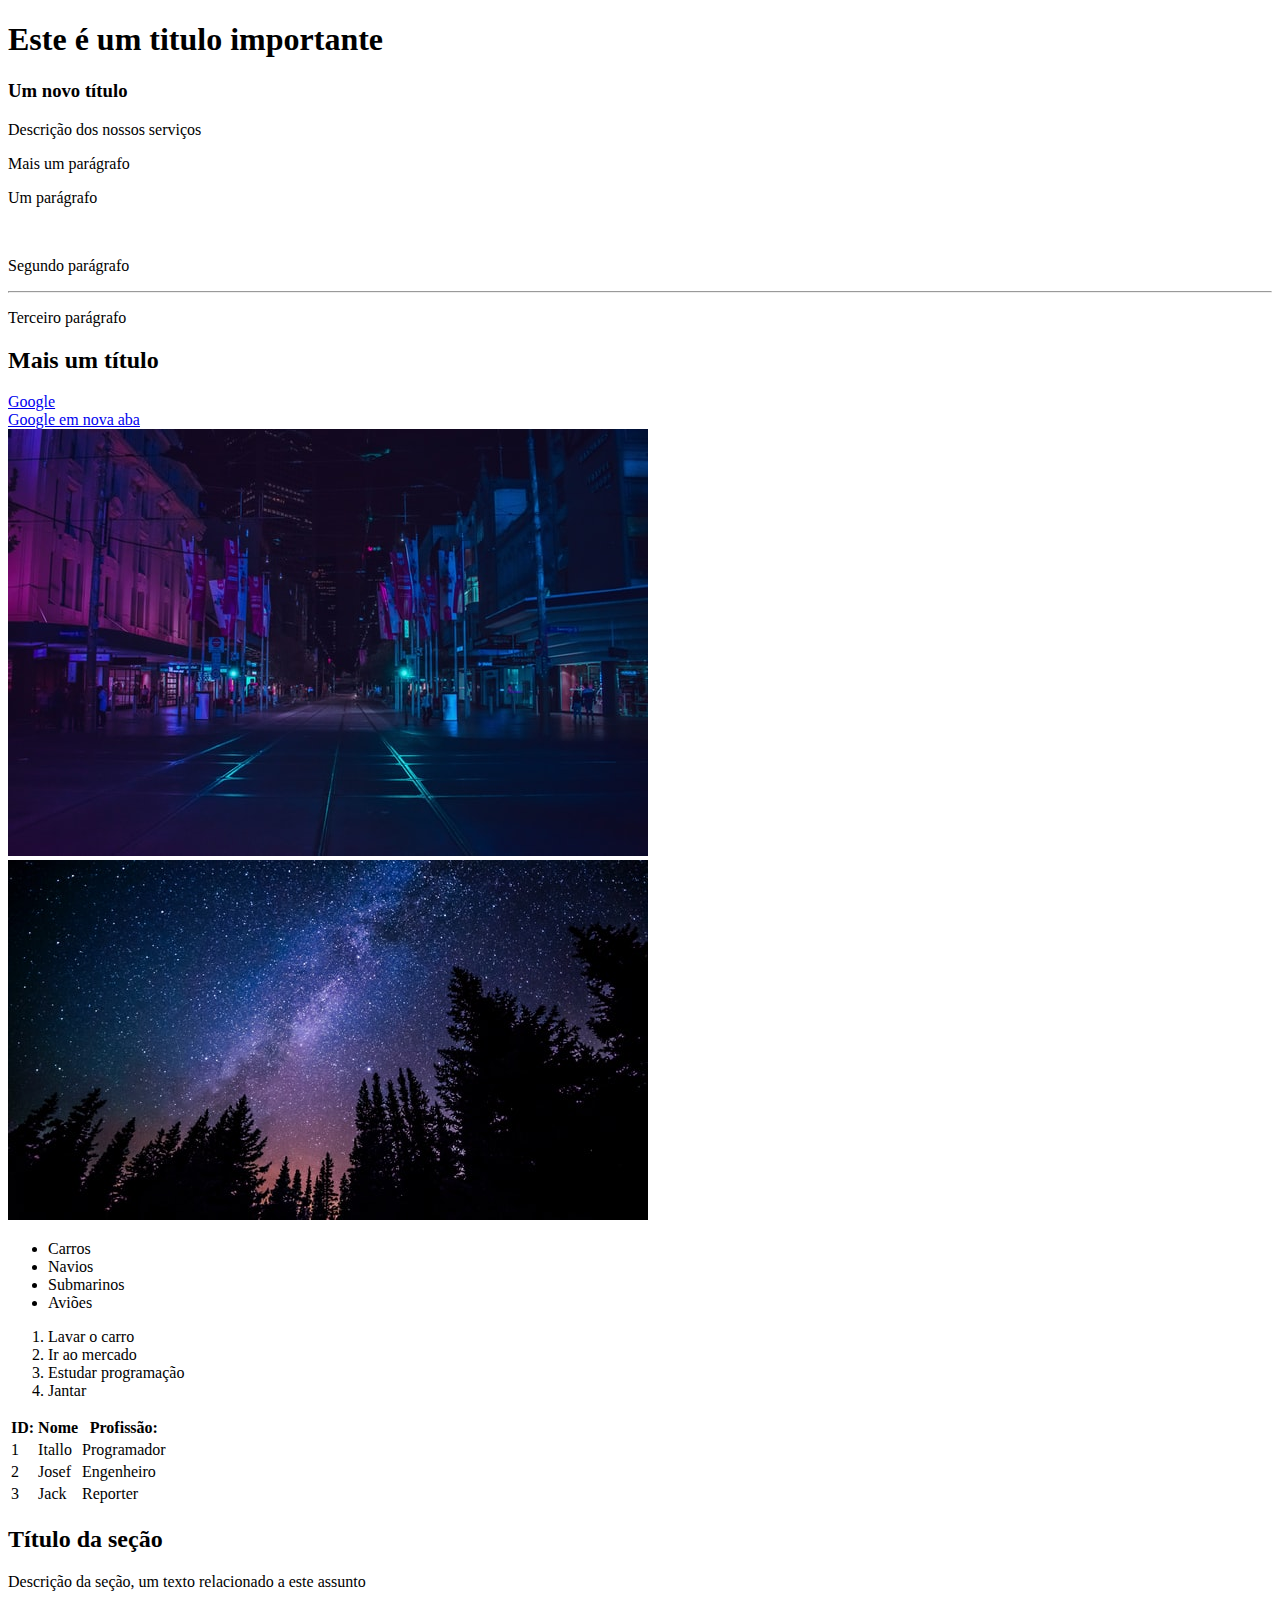
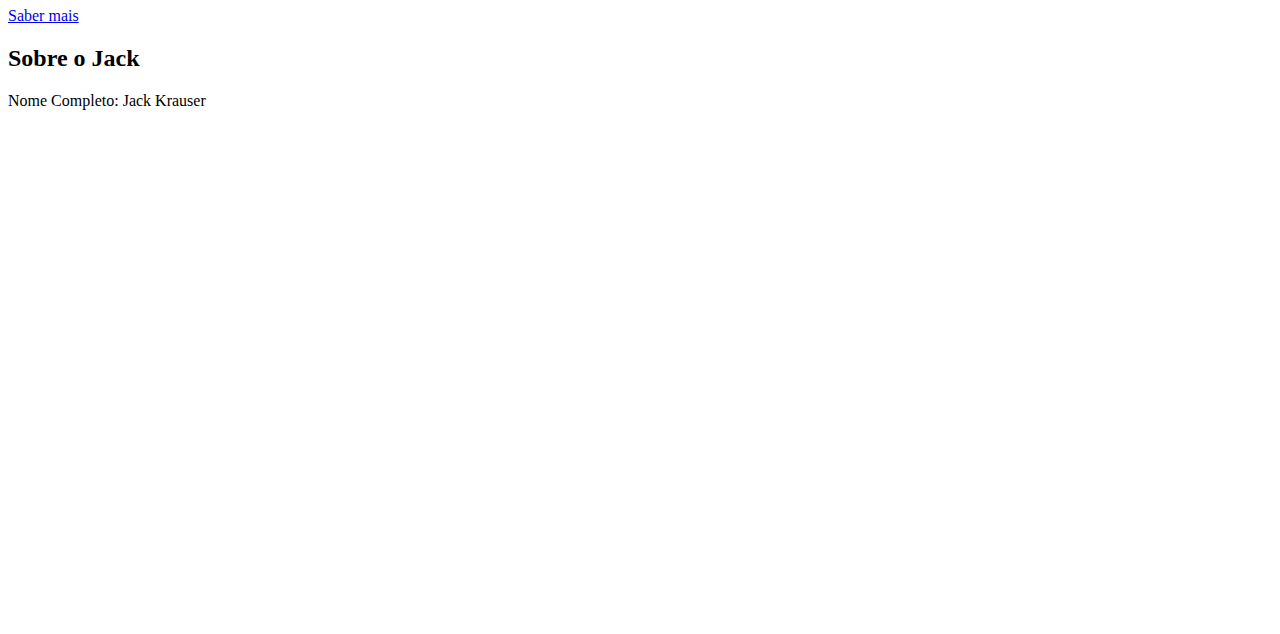
<file: Front-End/2_HTML/index.html>
<!DOCTYPE html>
<html>
    <head>
        <title>HTML Fundamentos </title>
    </head>
    <body style="padding-bottom: 500px">

        <!-- 1 - Títulos-->
        <h1>Este é um titulo importante</h1>
        <h3>Um novo título</h3>


        <!-- 2 - Parágrafos-->
        <p>Descrição dos nossos serviços</p>
        <p>Mais um parágrafo</p>


        <!-- 3 - Tags sem conteúdo-->
        <p>Um parágrafo</p>
        <br />
        <p>Segundo parágrafo</p>
        <hr />
        <p>Terceiro parágrafo</p>


        <!-- 4 - Comentários -->
        <!-- Este é um comentário -->
        <h2>Mais um título</h2>
        <!-- Outro Comentário-->


        <!-- 5 - Atributos-->
        <a href="https://google.com">Google</a>
        <br />

        <!--6 - Abrir link nova aba-->
        <a href="https://google.com" target="_blank">Google em nova aba</a>
        <br />

        <!-- 7 - Imagem-->
        <img src="img/city.jpg" />

        <!-- 8 - Atributo alt -->
        <img src="img/nature.jpg" alt="Noite na floresta" />

        <!-- 9 - Listas não ordenadas -->
        <ul>
            <li>Carros</li>
            <li>Navios</li>
            <li>Submarinos</li>
            <li>Aviões</li>
        </ul>

        <!-- 10 - Listas ordenadas -->
        <ol>
            <li>Lavar o carro</li>
            <li>Ir ao mercado</li>
            <li>Estudar programação</li>
            <li>Jantar</li>
        </ol>

        <!-- 11 - Tabelas -->
        <table>
            <tr>
                <th>ID:</th>
                <th>Nome</th>
                <th>Profissão:</th>
            </tr>
            <tr>
                <td>1</td>
                <td>Itallo</td>
                <td>Programador</td>
            </tr>
            <tr>
                <td>2</td>
                <td>Josef</td>
                <td>Engenheiro</td>
            </tr>
            <tr>
                <td>3</td>
                <td>Jack</td>
                <td>Reporter</td>
            </tr>
        </table>

        <!-- 12 - div-->
        <div>
            <h2>Título da seção</h2>
            <p>Descrição da seção, um texto relacionado a este assunto</p>
            <a href="#">Saber mais</a>
        </div>
        <div>
            <h2>Sobre o Jack</h2>
            <p>Nome Completo: Jack Krauser</p>
        </div>

        



        

        




    </body>
</html>
</file>
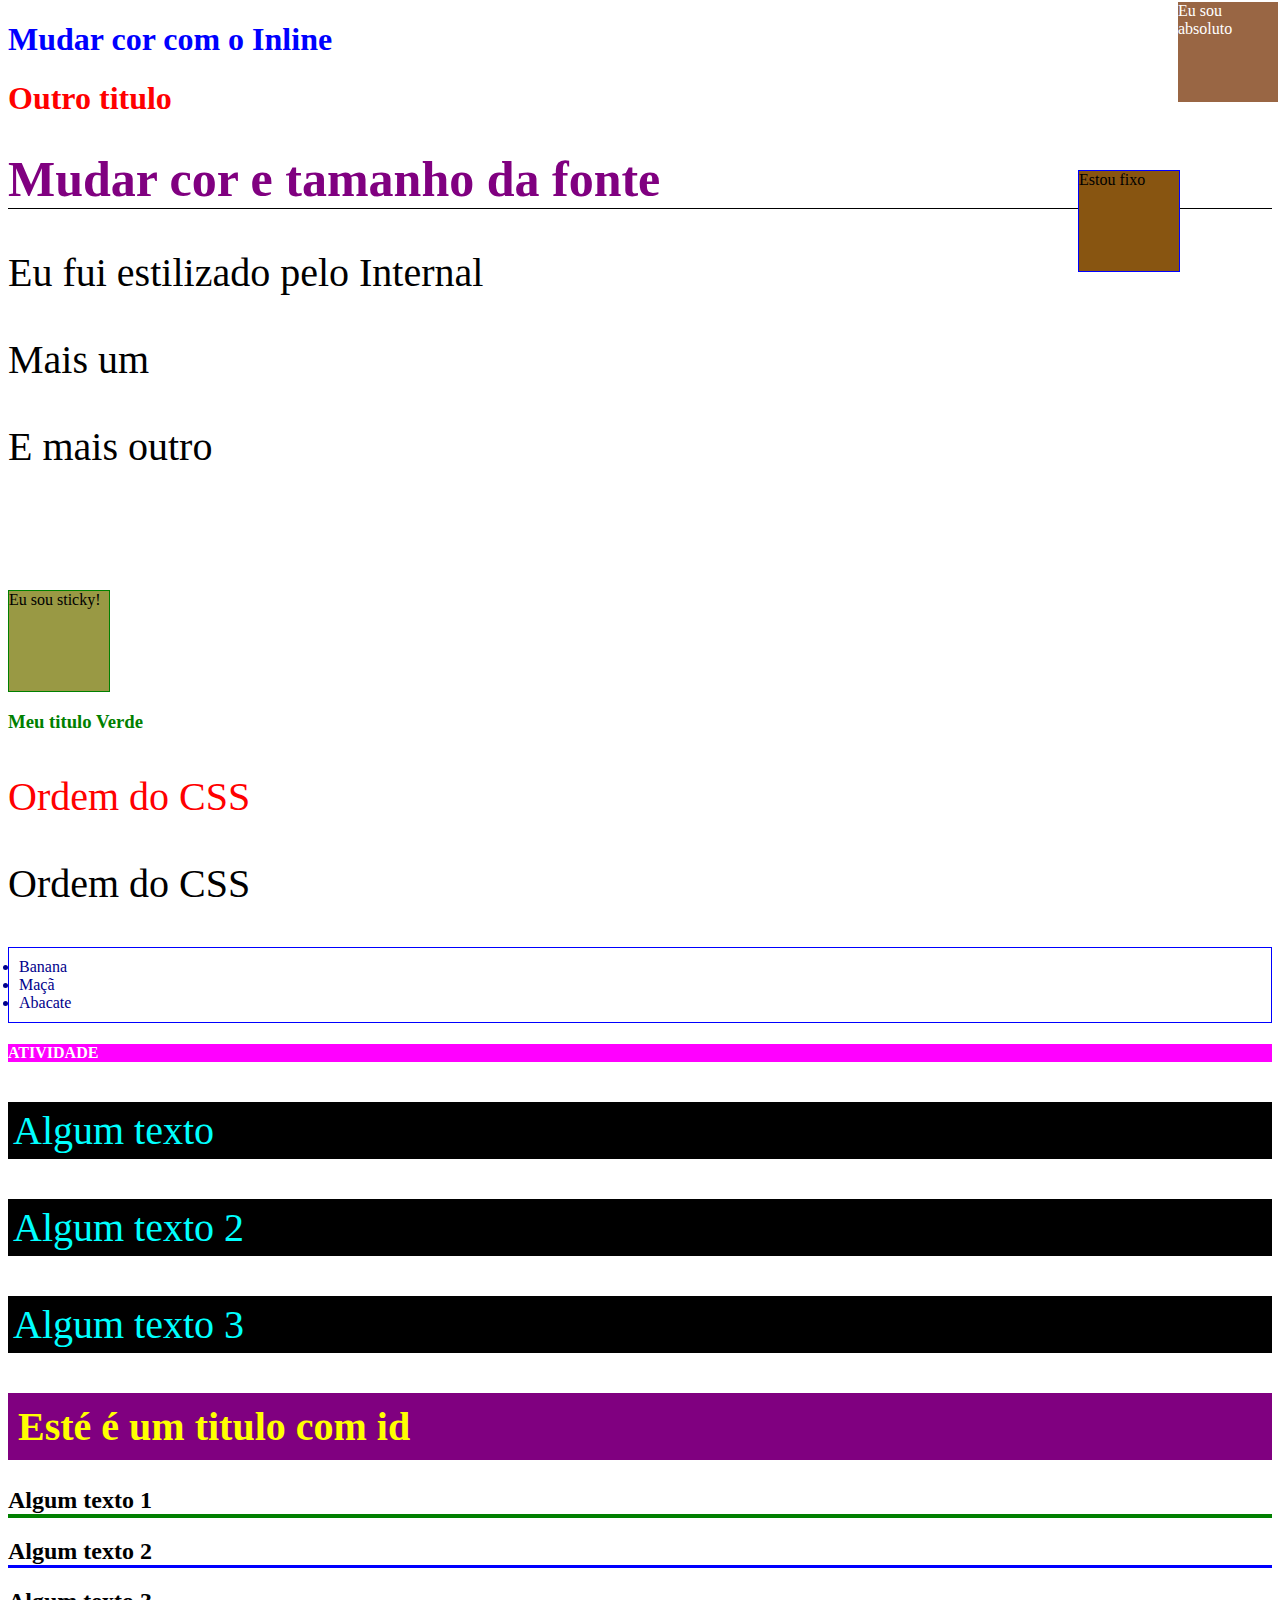
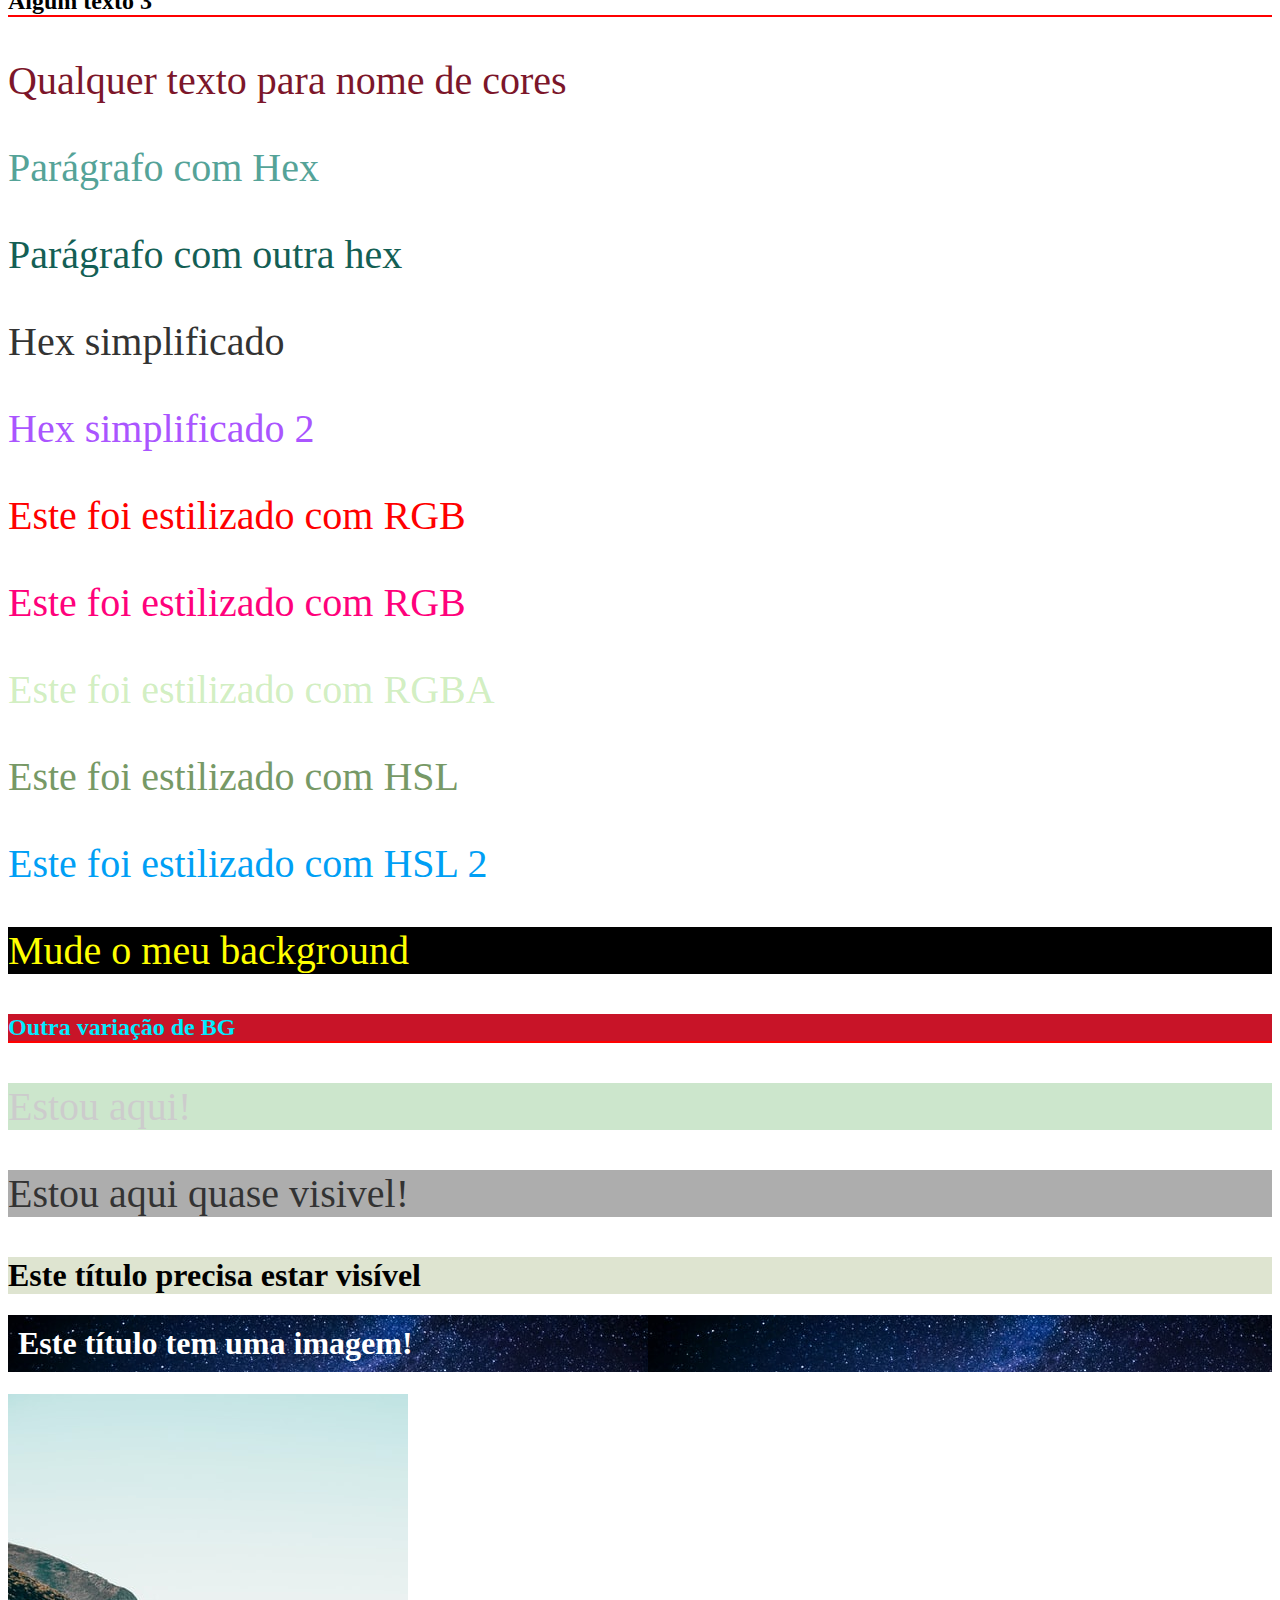
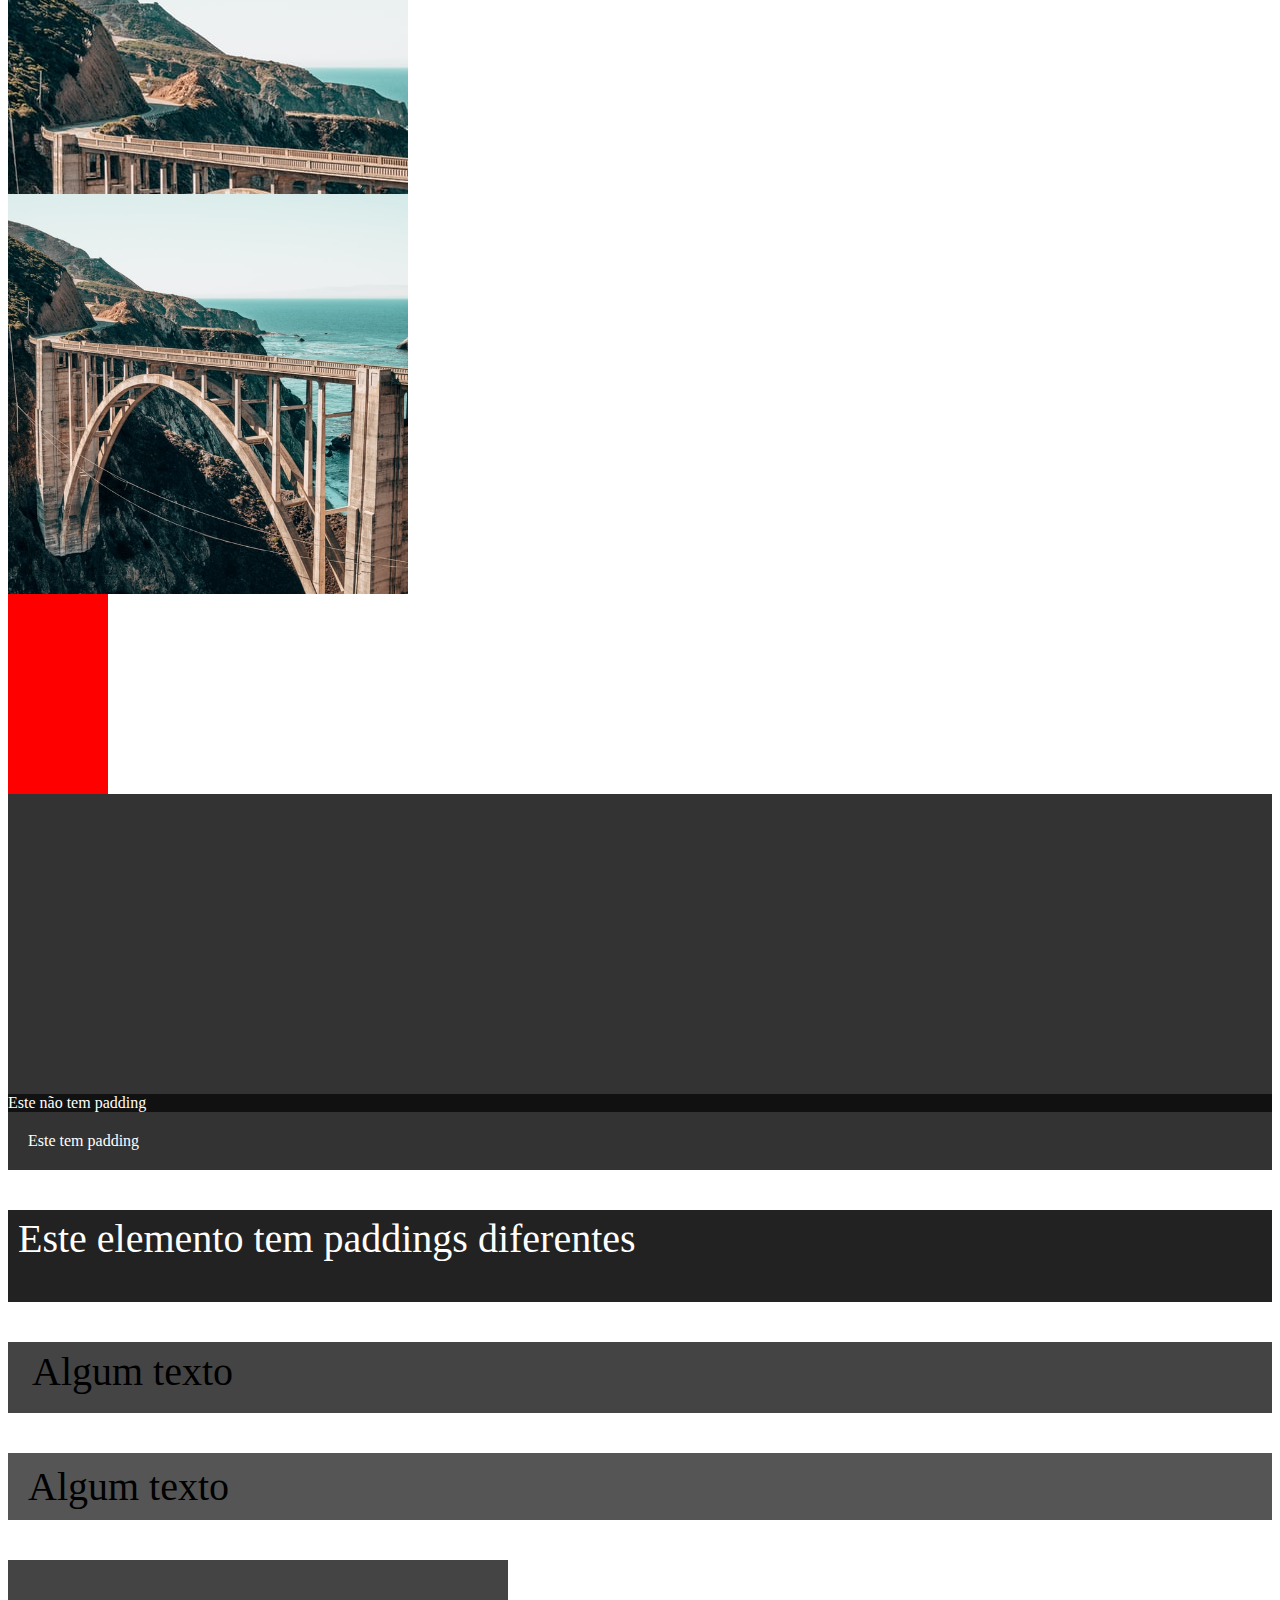
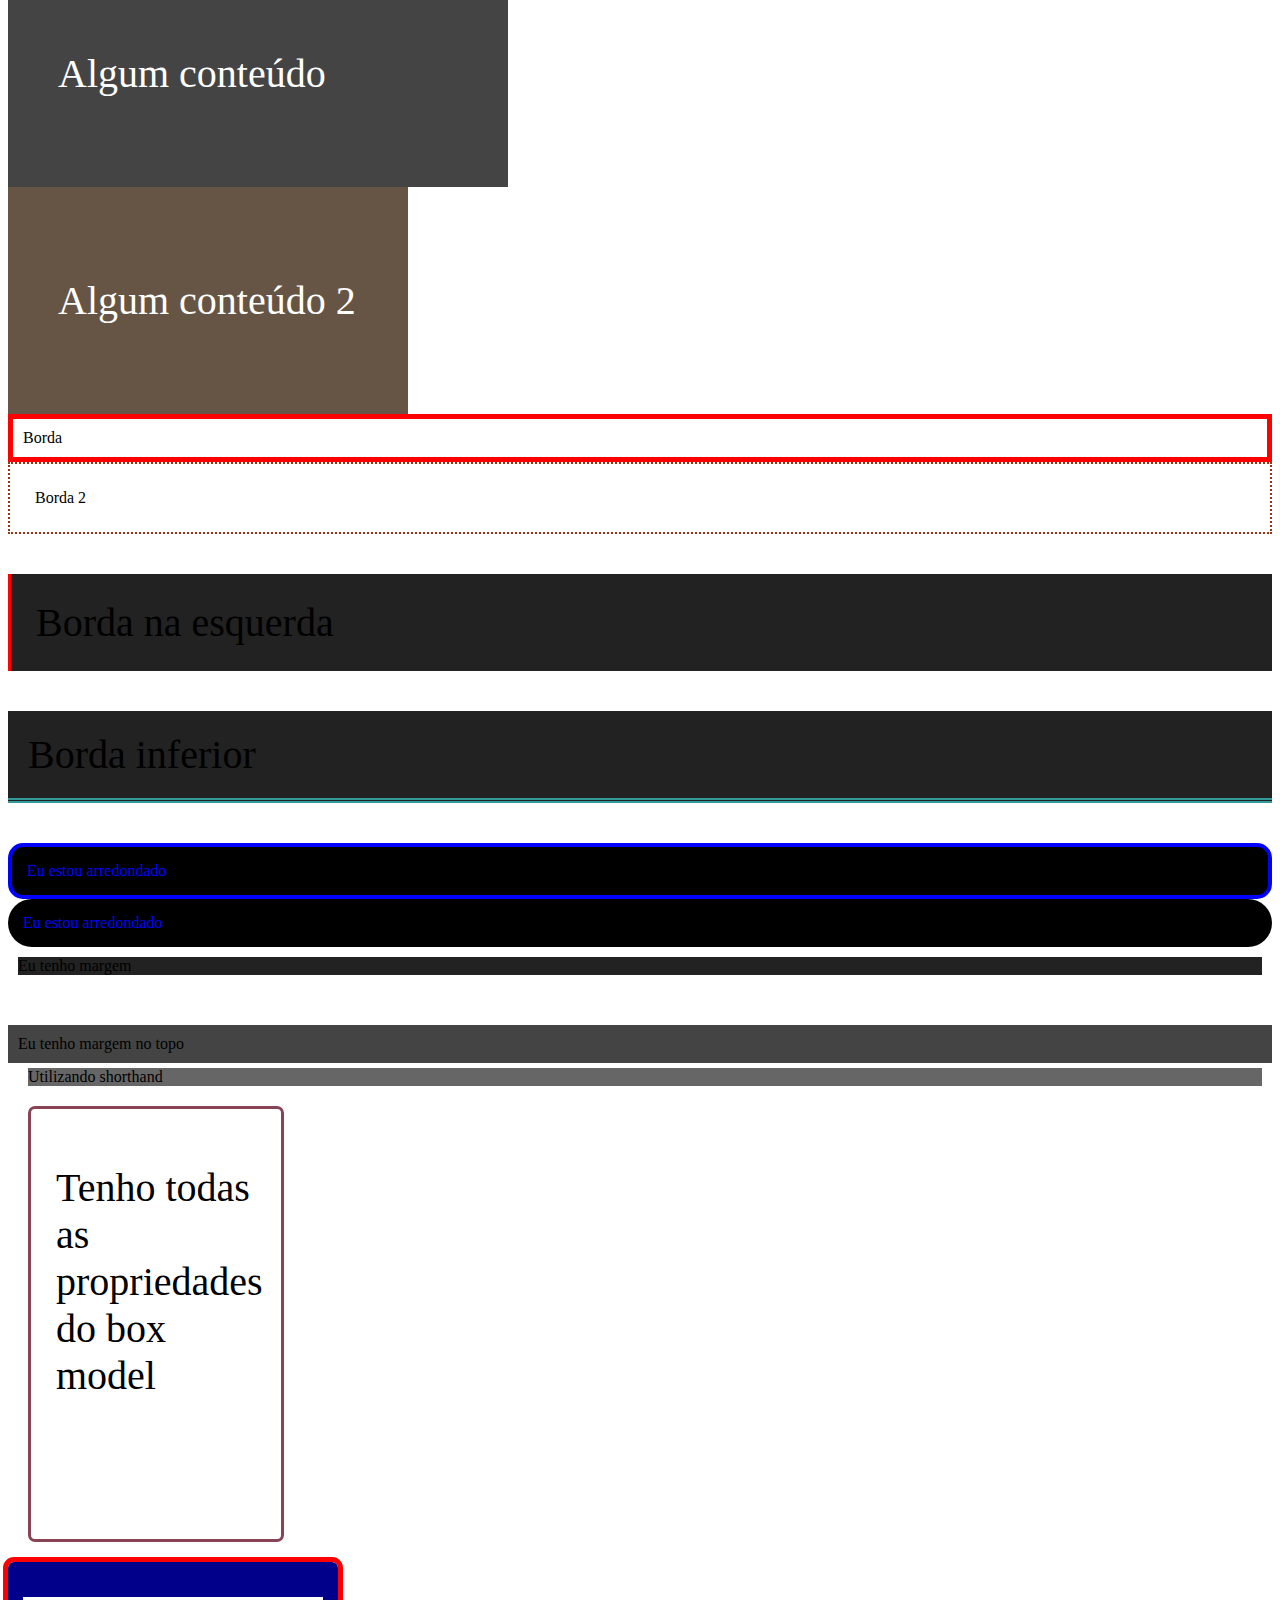
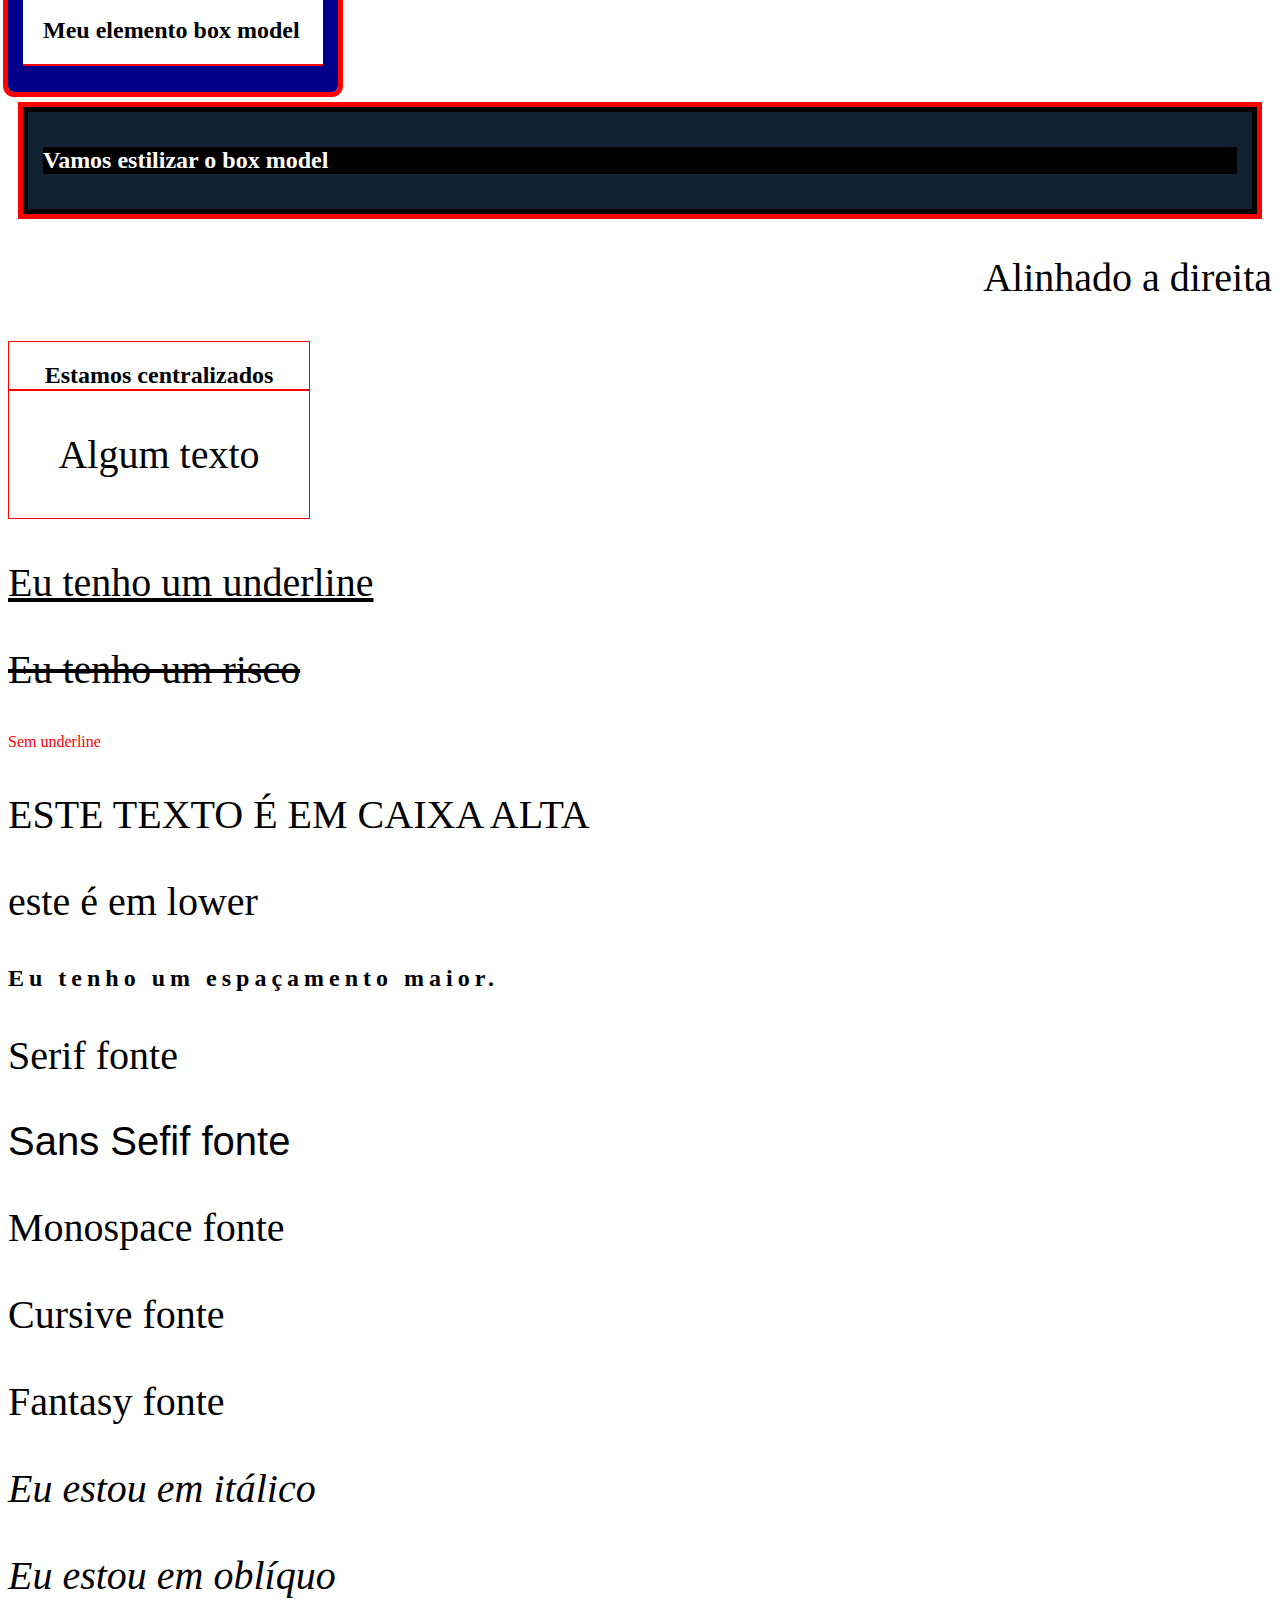
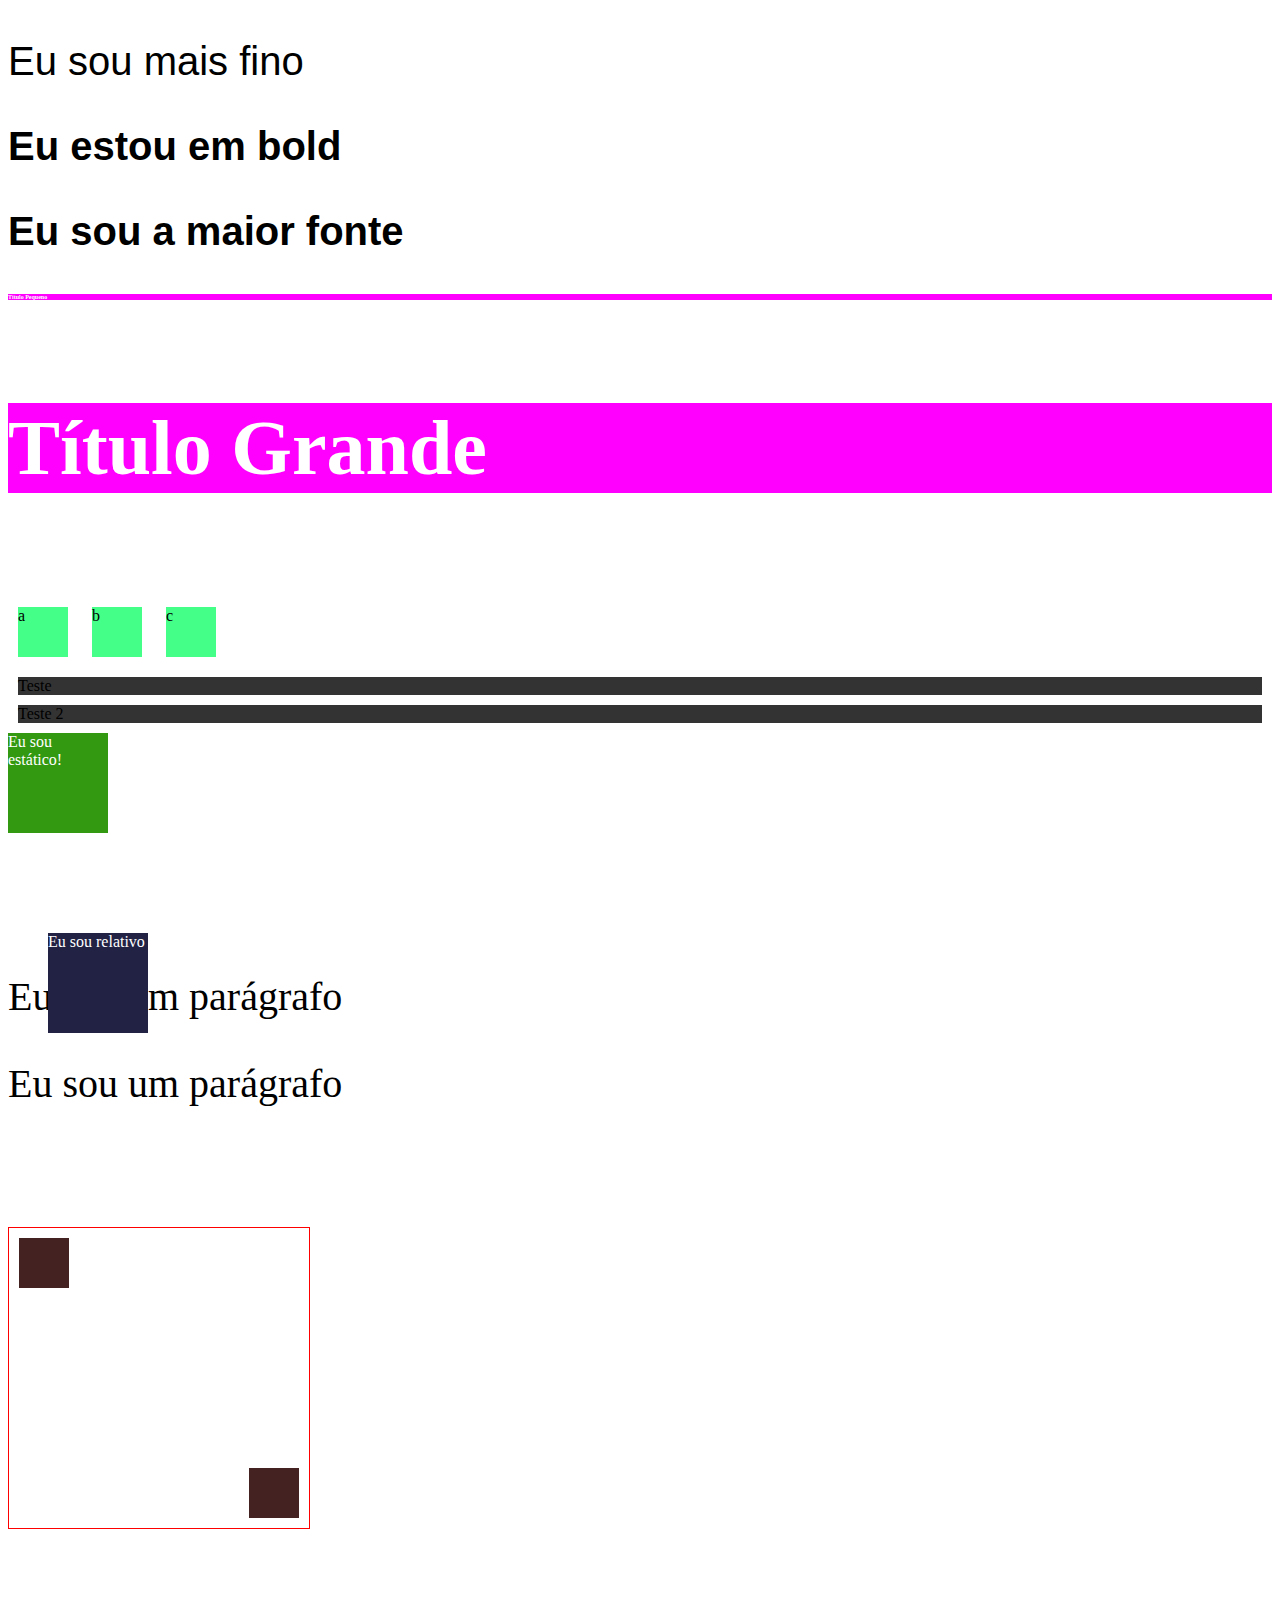
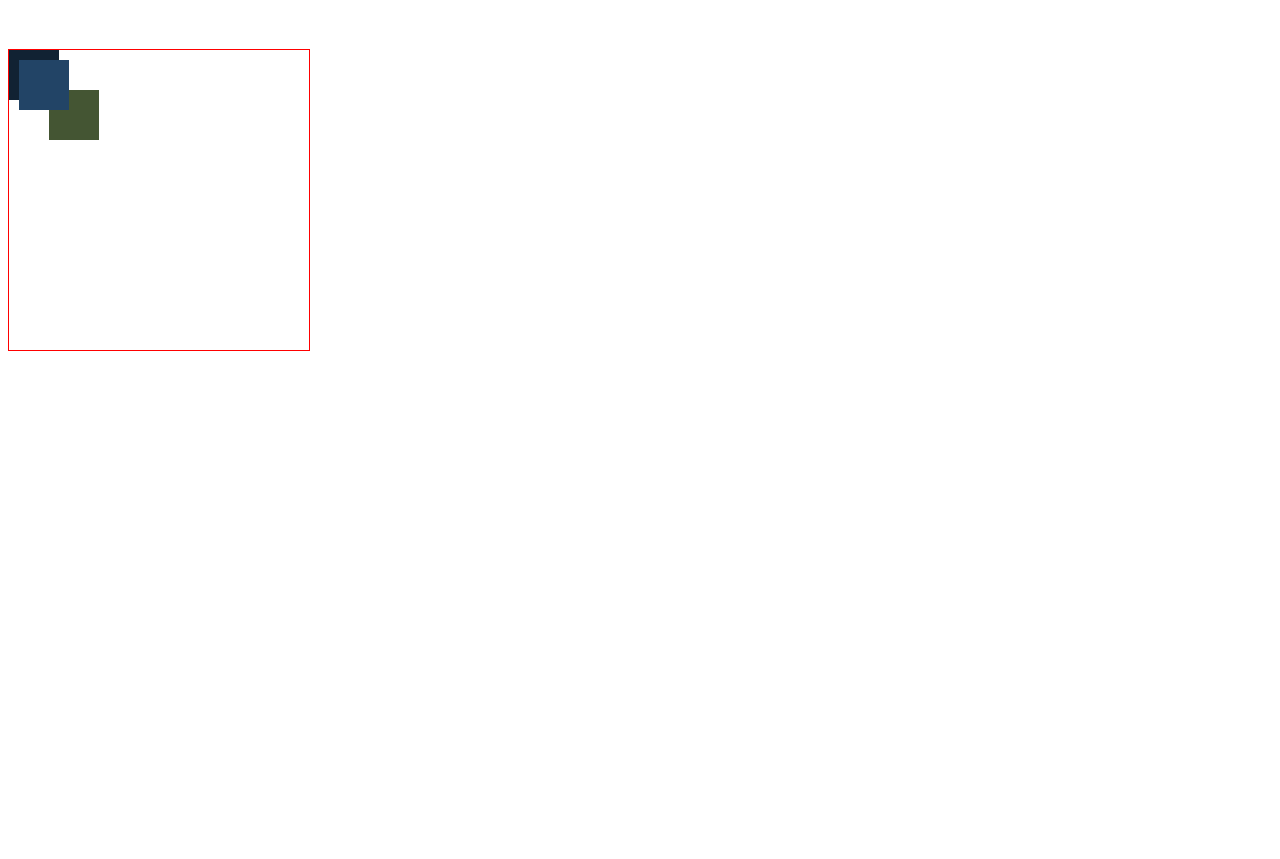
<file: Front-End/3_CSS/index.html>
<!DOCTYPE html>
<html lang="en">
<head>
    <meta charset="UTF-8">
    <meta name="viewport" content="width=device-width, initial-scale=1.0">
    <title>CSS</title>
     <!-- 3 - Internal -->
     <style>
        p {
            /* color: gold; */
             font-size: 40px; 
        }
     </style>
     <!-- 4 - External CSS -->
     <!-- Cascading Style Sheets -->
     <link rel="stylesheet" href="css/style.css">
     <link rel="stylesheet" href="css/lists.css">

     <!-- 7 - Desafio 2 em External  -->
     <link rel="stylesheet" href="css/titles.css">
</head>
<body>
    <!-- 1- Inline CSS -->
    <h1 style="color: blue">Mudar cor com o Inline</h1>
    <h1 style="color: red">Outro titulo</h1>

    <!-- 2 - Múltiplas Regras -->
    <h1 style="color: purple; font-size: 50px; border-bottom: 1px solid black;"
    >Mudar cor e tamanho da fonte</h1>

    <!-- 3 - Internal -->
    <p>Eu fui estilizado pelo Internal</p>
    <p>Mais um</p>
    <p>E mais outro</p>

     <!-- 48 - Position Sticky -->
     <div class="sticky">
        <span>Eu sou sticky!</span>
     </div>

    <!-- 4 - External CSS -->
    <h3>Meu titulo Verde</h3>

    <!-- 5 - Ordem do CSS -->
        <p style="color: red">Ordem do CSS</p>
        <p>Ordem do CSS</p>

    <!-- 6 - Múltiplos CSS -->
    <ul>
        <li>Banana</li>
        <li>Maçã</li>
        <li>Abacate</li>
    </ul>

    <!-- 7 - Desafio 2 -->
    <h4>ATIVIDADE</h4>

    <!-- 8 - Classes  -->
    <p class="paragraph">Algum texto</p>
    <p class="paragraph">Algum texto 2</p>
    <p class="paragraph">Algum texto 3</p>

        <!-- 9 - Id -->
        <h1 id="exclusive-title">Esté é um titulo com id</h1>

        <!-- 10 - Multiplas regras, ordem do css -->
        <h2 id="algum-titulo" class="titulo">Algum texto 1</h2>
        <h2 class="titulo">Algum texto 2</h2>
        <h2>Algum texto 3</h2>

        <!-- 11 - Nome de cor -->
        <p class="color-name">Qualquer texto para nome de cores</p>

        <!-- 12 - hex -->
        <p class="hex">Parágrafo com Hex</p>
        <p class="hex-2">Parágrafo com outra hex</p>

        <!-- 13 - mais sobre hex -->
        <p class="simple-hex">Hex simplificado</p>
        <p class="simple-hex-2">Hex simplificado 2</p>

        <!-- 14 - rgb -->
        <p class="rgb">Este foi estilizado com RGB</p>

        <p class="mixed-rgb">Este foi estilizado com RGB</p>

        <!-- 15 - rgba -->
        <p class="rgba">Este foi estilizado com RGBA</p>

        <!-- 16 - hsl -->
        <p class="hsl">Este foi estilizado com HSL</p>
        <p class="hsl-2">Este foi estilizado com HSL 2</p>

        <!-- 17 - background-color -->
        <p class="bg">Mude o meu background</p>
        <h2 class="bg-2">Outra variação de BG</h2>

        <!-- 18 - opacidade no background -->
        <div class="bg-opacity">
            <p>Estou aqui!</p>
        </div>

        <div class="bg-opacity-2">
            <p>Estou aqui quase visivel!</p>
        </div>

        <!-- 19 - rgba com opacidade -->
        <div class="rgba-opacity">
            <h1>Este título precisa estar visível</h1>
        </div>

        <!-- 20 - bg image -->
        <h1 class="bg-image">Este título tem uma imagem!</h1>

        <!-- 21 - centralizar img de bg -->
        <div class="not-centered-bg"></div>
        <div class="centered-bg"></div>

        <!-- 22 - largura e altura -->
        <div class="height-width"></div>
        <div class="height-width-2"></div>

        <!-- 23 - padding -->
        <div class="without-padding">Este não tem padding</div>
        <div class="padding">Este tem padding</div>

        <!-- 24 - padding individual -->
        <p class="padding-individual">Este elemento tem paddings diferentes</p>

        <!-- 25 - Shorthand padding -->
        <p class="shorthand-padding">Algum texto</p>
        <p class="shorthand-padding-2">Algum texto</p>

        <!-- 26 - padding com width -->
        <div class="without-border-box">
            <p>Algum conteúdo</p>
        </div>

        <div class="border-box">
            <p>Algum conteúdo 2</p>
        </div>

        <!-- 27 - Border -->
        <div class="border">Borda</div>
        <div class="border-2">Borda 2</div>

        <!-- 28 - Borda individual -->
        <p class="border-left">Borda na esquerda</p>
        <p class="border-bottom">Borda inferior</p>

        <!-- 29- Borda arredondada -->
        <div class="rounded-p">Eu estou arredondado</div>
        <div class="rounded-p-2">Eu estou arredondado</div>

        <!-- 30 - margem -->
        <div class="margin">Eu tenho margem</div>
        <div class="margin-top">Eu tenho margem no topo</div>
        <div class="margin-shorthand">Utilizando shorthand</div>

        <!-- 31 - box model -->
        <div class="box-model">
            <p>Tenho todas as propriedades do box model</p>
        </div>

        <!-- Exercicio CSS,Desafio 3 -->
       
        <div id="box-model">
            <h2 class="texto">Meu elemento box model</h2>
        </div>
        
        <!-- Correção do Exercicio, Des 3 -->
        <div id="box-model-challenge">
            <h2 class="challenge-title">Vamos estilizar o box model</h2>
        </div>

        <!-- 33 - text alignment -->
        <p class="text-aligned">Alinhado a direita</p>
        <div class="container-center">
            <h2>Estamos centralizados</h2>
            <p>Algum texto</p>
        </div>

        <!-- 34 - Text decoration -->
        <p class="underline">Eu tenho um underline</p>
        <p class="line-trough">Eu tenho um risco</p>
        <a href="#" class="remove-underline">Sem underline</a>

        <!-- 35 - text transform -->
        <p class="upper">Este texto é em caixa alta</p>
        <p class="lower">ESTE É EM LOWER</p>

        <!-- 36 - letter spacing -->
        <h2 class="spacing">Eu tenho um espaçamento maior.</h2>

        <!-- 37 - fontes -->
        <p class="serif">Serif fonte</p>
        <p class="sans-serif">Sans Sefif fonte</p>
        <p class="monospace">Monospace fonte</p>
        <p class="cursive">Cursive fonte</p>
        <p class="fantasy">Fantasy fonte</p>

        <!-- 38 font style -->
        <p class="italic">Eu estou em itálico</p>
        <p class="oblique">Eu estou em oblíquo</p>

        <!-- 39 - font wieght -->
        <p class="thin">Eu sou mais fino</p>
        <p class="bold">Eu estou em bold</p>
        <p class="bolder">Eu sou a maior fonte</p>

        <!-- 40 Font size -->
        <h4 class="small">Título Pequeno</h4>
        <h4 class="big">Título Grande</h4>

        <!-- 41 - display -->
        <div class="inline-box">a</div>
        <div class="inline-box">b</div>
        <div class="inline-box">c</div>
        <span class="block">Teste</span>
        <span class="block">Teste 2</span>

        <!-- 42 - escondendo elementos -->
        <p class="invisible">Me encontre se puder</p>

        <!-- 43 - static -->
        <div class="static">
            <span>Eu sou estático!</span>
        </div>
  
        <!-- 44 - Position Relative -->
        <div class="relative">
            <span>Eu sou relativo</span>
        </div>
        <p>Eu sou um parágrafo</p>

        <!-- 45 - Position absolute -->
        <div class="absolute">
            <span>Eu sou absoluto</span>
        </div>
        <p>Eu sou um parágrafo</p>

        <!-- 46 - relative com absolute -->
        <div class="relative-container">
            <div class="absolute-1"></div>
            <div class="absolute-2"></div>
        </div>

        <!-- 47 - Position fixed -->
        <div class="fixed">
            <span>Estou fixo</span>
        </div>

        <!-- 49 - z-index -->
        <div class="relative-container">
            <div class="absolute-3"></div>
            <div class="absolute-4"></div>
            <div class="absolute-5"></div>
        </div>
       

        
        

    
</body>
</html>
</file>
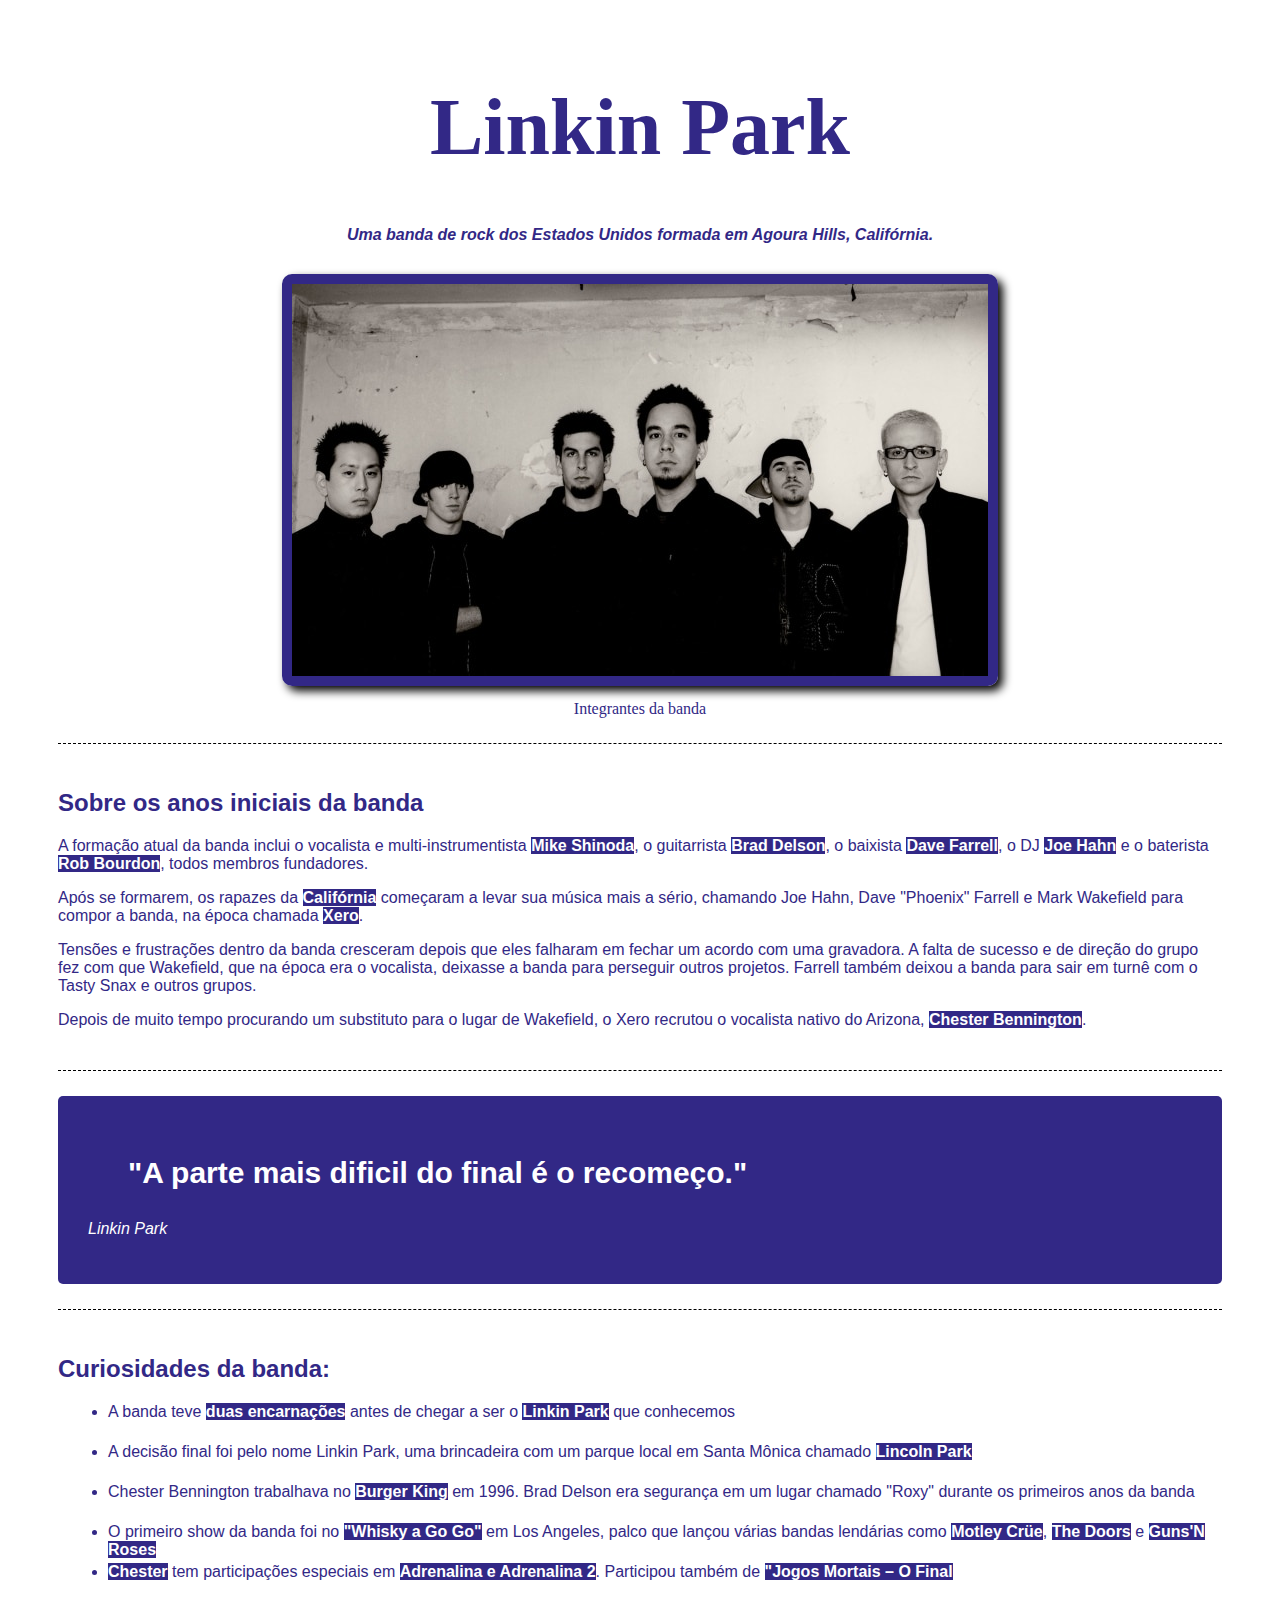
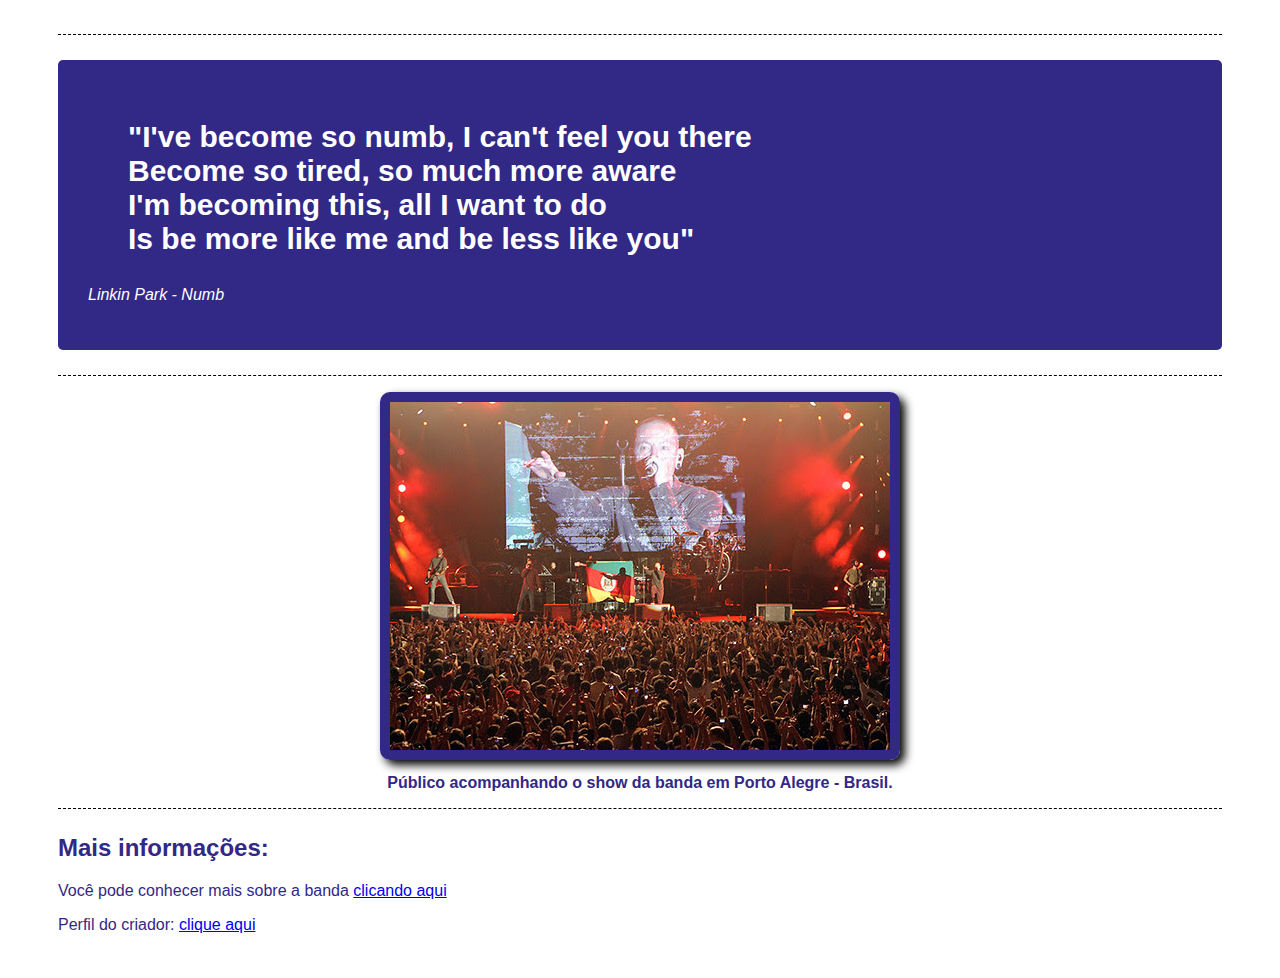
<file: Front-End/4_TRIBUTO/index.html>
<!DOCTYPE html>
<html lang="en">
<head>
    <meta charset="UTF-8">
    <meta name="viewport" content="width=device-width, initial-scale=1.0">
    <title>Página de Tributo: Linkin Park</title>
    <link rel="stylesheet" href="css/styles.css">
</head>
<body>
    <div class="container">
        <!-- Cabeçalho -->
        <div class="header">
           <h1 class="main-title">Linkin Park</h1>
           <p class="main-paragraph">Uma banda de rock dos Estados Unidos formada em Agoura Hills, Califórnia.</p>
        </div>
    <!-- Imagem de destaque -->
    <div class="featured-image">
      <figure>
        <img class="imagem" src="img/linkin-park-james-minchin.jpg" alt="A banda Linkin Park" />
        <figcaption class="integrantes">Integrantes da banda</figcaption>
      </figure>  
    </div>
    <!-- Biografia -->
    <div class="biography-container">
        <h2>Sobre os anos iniciais da banda</h2>
        <p>A formação atual da banda inclui o vocalista e multi-instrumentista <span class="bold">Mike Shinoda</span>, o guitarrista <span class="bold">Brad Delson</span>, 
        o baixista <span class="bold">Dave Farrell</span>, o DJ <span class="bold">Joe Hahn</span> e o baterista <span class="bold">
        Rob Bourdon</span>, todos membros fundadores.
    </p>
    <p>
        Após se formarem, os rapazes da <span class="bold">Califórnia</span> começaram a levar sua música mais a sério, 
        chamando Joe Hahn, Dave "Phoenix" Farrell e Mark Wakefield para compor a banda, na época chamada <span class="bold">Xero</span>. 
    </p>
    <p>
        Tensões e frustrações dentro da banda cresceram depois que eles falharam em fechar um acordo com uma gravadora. 
        A falta de sucesso e de direção do grupo fez com que Wakefield, que na época era o vocalista, 
        deixasse a banda para perseguir outros projetos.
         Farrell também deixou a banda para sair em turnê com o Tasty Snax e outros grupos.
    </p>
    <p>
        Depois de muito tempo procurando um substituto para o lugar de Wakefield, 
        o Xero recrutou o vocalista nativo do Arizona, <span class="bold">Chester Bennington</span>.
    </p>
    </div>
    <!-- Container de citação -->
    <div class="quotes-container">
        <blockquote>
            "A parte mais dificil do final é o recomeço."
        </blockquote>
        <p>Linkin Park</p>
    </div>
        <!-- Curiosidades -->
        <div class="curiosities-container">
            <h2>Curiosidades da banda:</h2>
            <ul>
                <li> A banda teve <span class="bold">duas encarnações</span> antes de chegar a ser o <span class="bold">Linkin Park</span> que conhecemos</li>
                <li>A decisão final foi pelo nome Linkin Park, uma brincadeira com um parque local em Santa Mônica chamado <span class="bold">Lincoln Park</span></li>
                <li> Chester Bennington trabalhava no <span class="bold">Burger King</span> em 1996. Brad Delson era segurança em um lugar chamado "Roxy" durante os primeiros anos da banda</li>
                <li>O primeiro show da banda foi no <span class="bold">"Whisky a Go Go"</span> em Los Angeles, palco que lançou várias bandas lendárias como <span class="bold">Motley Crüe</span>, <span class="bold">The Doors</span> e <span class="bold">Guns'N Roses</span></li>
                <li> <span class="bold">Chester</span> tem participações especiais em <span class="bold">Adrenalina e Adrenalina 2</span>. Participou também de <span class="bold">"Jogos Mortais – O Final</span> </li>
            </ul>
        </div>
        <!-- Segunda citação -->
        <div class="quotes-container">
            <blockquote>
                "I've become so numb, I can't feel you there <br />
                Become so tired, so much more aware <br />
                I'm becoming this, all I want to do <br />
                Is be more like me and be less like you"
            </blockquote>
                <p>Linkin Park - Numb</p>
        </div>
        
        <!-- Segunda Imagem -->
            <div class="img-bold">
              <figure>
                <img class="imagem" src="img/linkin-em-porto-alegre.jpg" alt="Linkin park em um show no Brasil, Porto Alegre">
                <figcaption class="imagem-publico">Público acompanhando o show da banda em Porto Alegre - Brasil.</figcaption>
              </figure>  
            </div>
        <!-- Mais informações -->
        <div class="moreinfo-container">
            <h2>Mais informações:</h2>
            <p>Você pode conhecer mais sobre a banda <a href="https://pt.wikipedia.org/wiki/Linkin_Park"
                >clicando aqui</a>
            </p>
            <p>Perfil do criador: <a href="https://github.com/iT4lloEdw">clique aqui</a></p>
        </div>
    </div>
  
    
</body>
</html>
</file>
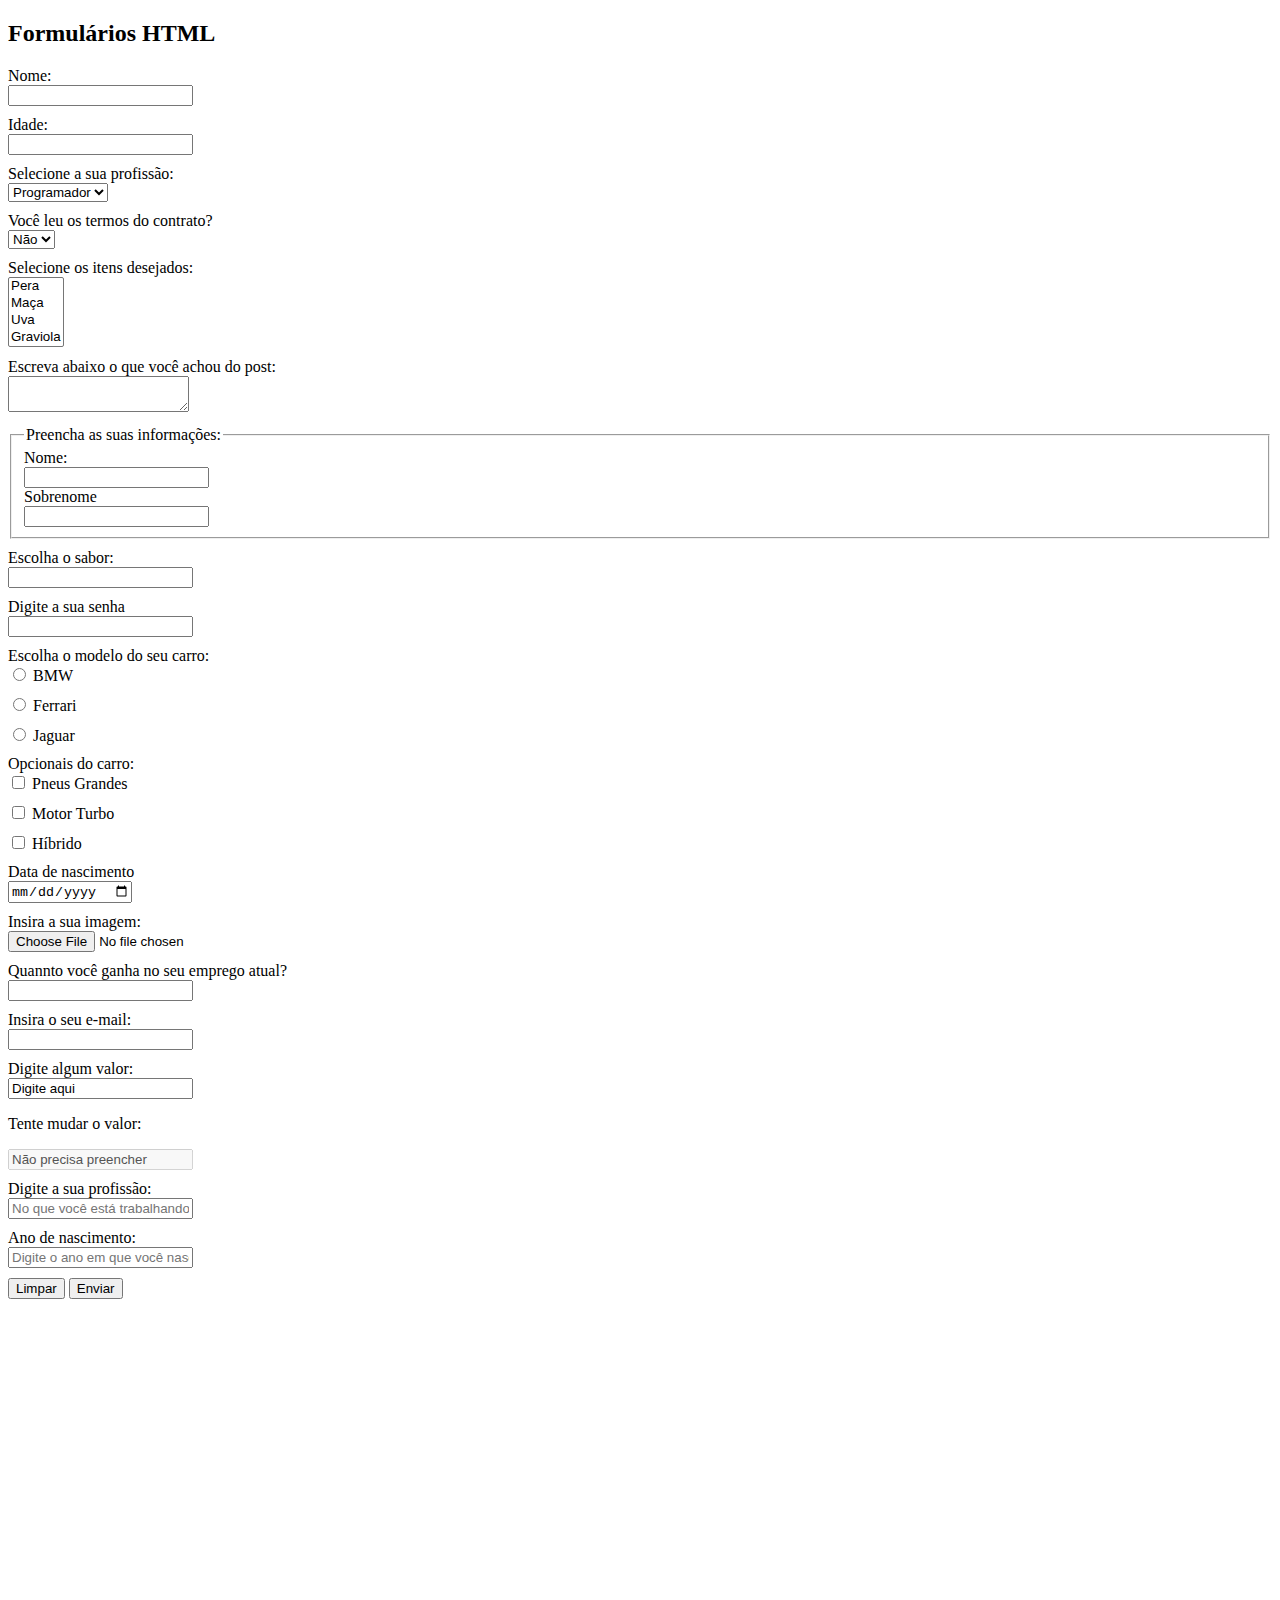
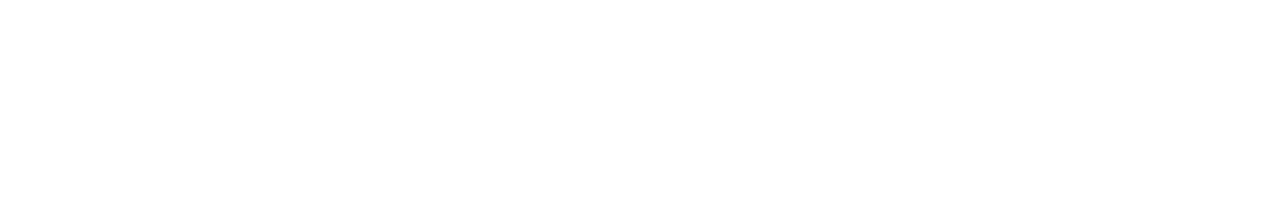
<file: Front-End/5_FORM/index.html>
<!DOCTYPE html>
<html lang="en">
<head>
    <meta charset="UTF-8">
    <meta name="viewport" content="width=device-width, initial-scale=1.0">
    <title>Formulários</title>
    <link rel="stylesheet" href="css/styles.css">
</head>
<body>
    <h2>Formulários HTML</h2>
    <!-- 1 - Primeiro Formulário -->
    <!-- 2 - Atributos do Formulário -->
    <form action="register.php" method="GET">
    <form>
        <div>
            <label>Nome:</label>
            <input type="text" />
        </div>
        <!-- 3 - Atributo name -->
        <div>
            <!-- 4 - Atributo label -->
            <label for="age">Idade:</label>
            <input type="text" name="age" />
        </div>
        <!-- 6 - select -->
        <div>
            <label for="job">Selecione a sua profissão:</label>
            <select name="Engenheiro">
                <option value="programador">Programador</option>
                <option value="tester">Tester/QA</option>
                <option value="devops">DevOps</option>
            </select>
        </div>
        <!-- 7 - Atributo Selected -->
        <div>
            <label for="contract">Você leu os termos do contrato?</label>
            <select name="contract">
                <option value="sim">Sim</option>
                <option value="nao" selected>Não</option>
            </select>
        </div>
        <!-- 8 múltiplas opções -->
        <div>
            <label for="items">Selecione os itens desejados:</label>
            <select name="items" multiple>
                <option value="pera">Pera</option>
                <option value="maca">Maça</option>
                <option value="uva">Uva</option>
                <option value="graviola">Graviola</option>
            </select>
        </div>
        <!-- 9 - textarea -->
        <div>
            <label for="comment">Escreva abaixo o que você achou do post:</label>
            <textarea name="comment"></textarea>
        </div>
        <!-- 10 - fieldset e legend -->
        <div>
            <fieldset>
                <legend>Preencha as suas informações:</legend>
                <label for="firstname">Nome:</label>
                <input type="text" name="firstname">
                <label for="lastname">Sobrenome</label>
                <input type="text" name="lastname">
            </fieldset>
        </div>
        <!-- 11 - datalist -->
        <div>
            <label for="flavor">Escolha o sabor:</label>
            <input type="text" list="flavors" name="flavor">

            <datalist id="flavors">
                <option value="Chocolate"></option>
                <option value="Baunilha"></option>
                <option value="Ovomaltine"></option>
            </datalist>
        </div>
        <!-- 12 - senha -->
        <div>
            <label for="password">Digite a sua senha</label>
            <input type="password" name="password">
        </div>
        <!-- 14 - radio button -->
        <div>
            <label for="car_model">Escolha o modelo do seu carro:</label>
            <div class="radio">
                <input type="radio" value="bmw" name="car_model">
                <label for="bmw">BMW</label>
            </div>
            <div class="radio">
                <input type="radio" value="ferrari" name="car_model">
                <label for="ferrari">Ferrari</label>
            </div>
            <div class="radio">
                <input type="radio" value="jaguar" name="car_model">
                <label for="jaguar">Jaguar</label>
            </div>
        </div>
        <!-- 15 - checkbox -->
        <div>
            <label for="optionals">Opcionais do carro:</label>
            <div class="radio">
                <input type="checkbox" name="optionals[]" value="big_tires">
                <label for="big_tires">Pneus Grandes</label>
            </div>
            <div class="radio">
                <input type="checkbox" name="optionals[]" value="turbo_engine">
                <label for="turbo_engine">Motor Turbo</label>
            </div>
            <div class="radio">
                <input type="checkbox" name="optionals[]" value="hybrid">
                <label for="hybrid">Híbrido</label>
            </div>
        </div>
        <!-- 16 - datas -->
        <div>
            <label for="birthday">Data de nascimento</label>
            <input type="date" name="birtday">
        </div>

        <!-- 17 - arquivos -->
        <div>
            <label for="image">Insira a sua imagem:</label>
            <input type="file" name="Enviar">
        </div>

        <!-- 18 - numeros-->
        <div>
            <label for="salary">Quannto você ganha no seu emprego atual?</label>
            <input type="number" name="salario">
        </div>

        <!-- 19 - email -->
        <div>
            <label for="email">Insira o seu e-mail:</label>
            <input type="email" name="email">
        </div>

        <!-- 20 - value -->
        <div>
            <label for="value">Digite algum valor:</label>
            <input type="text" value="Digite aqui" name="value">
        </div>

        <!-- 21 - disabled -->
        <div>
            <p>Tente mudar o valor:</p>
            <input type="text" value="Não precisa preencher" disabled>
        </div>

        <!-- 22 - placeholder  -->
        <div>
            <label for="currentjob">Digite a sua profissão:</label>
            <input type="text" name="currentjob" placeholder="No que você está trabalhando agora?">
        </div>

        <!-- 23 - required -->
        <div>
            <label for="birthyear">Ano de nascimento:</label>
            <input type="text" placeholder="Digite o ano em que você nasceu" required>
        </div>





        <!-- 13 - resetar form -->
        <input type="reset" value="Limpar">
        <!-- 5 - Envio de form -->
        <input type="submit" value="Enviar">
    </form>
    
</body>
</html>
</file>
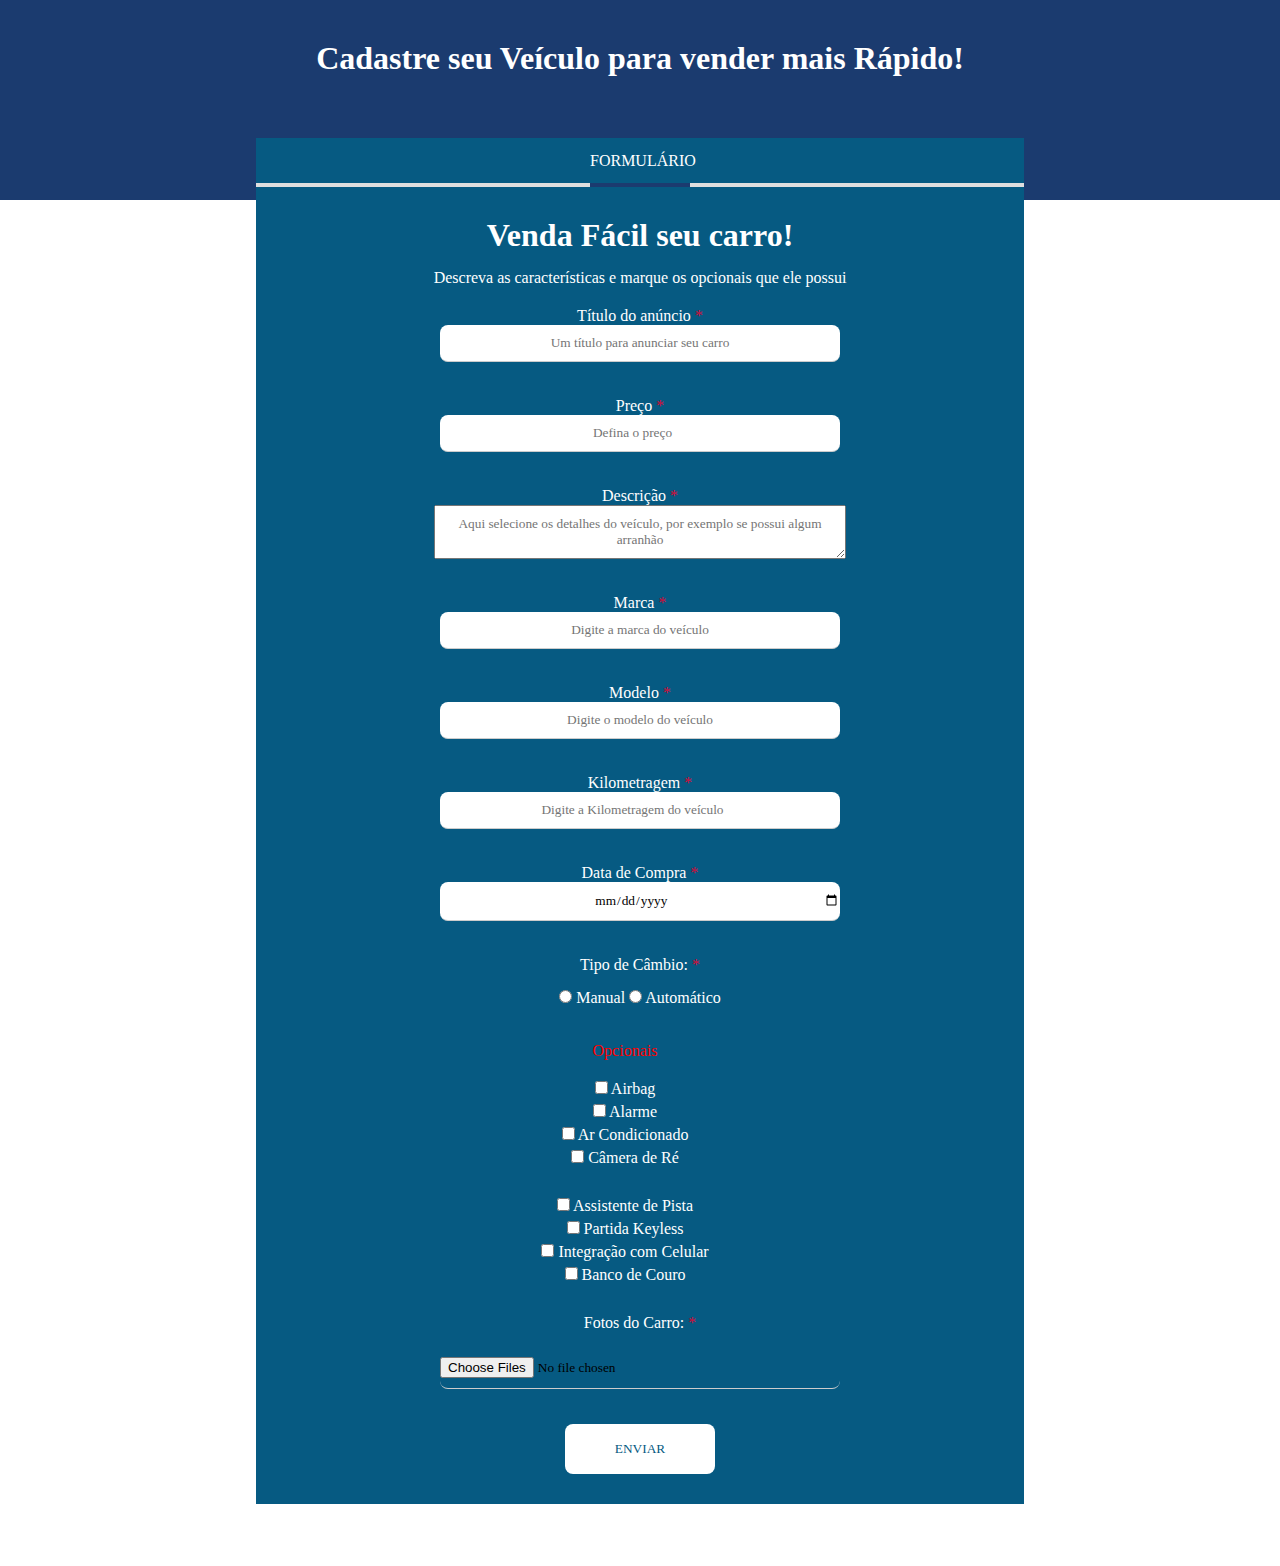
<file: Front-End/6_FORM_PROJECT/index.html>
<!DOCTYPE html>
<html lang="en">
<head>
    <meta charset="UTF-8">
    <meta name="viewport" content="width=device-width, initial-scale=1.0">
    <title>Venda seu carro</title>
    <link rel="stylesheet" href="css/styles.css">
</head>
<body>
    <div class="container">
        <div class="header">
            <h3>Cadastre seu Veículo para vender mais Rápido!</h3>
        </div>
        <div class="form-container">
            <div class="form-header">
                <p>Formulário</p>
            </div>
            <div class="form-body">
                <h1 class="form-title">Venda Fácil seu carro!</h1>
                <p>Descreva as características e marque os opcionais que ele possui
                </p>
                <form>
                    <div class="box-input">
                        <label for="title"
                        >Título do anúncio <span class="required-field">*</span></label
                        >
                        <input 
                        type="text" 
                        name="title" 
                        id="title" 
                        class="block" 
                        placeholder="Um título para anunciar seu carro"
                        minlength="1"
                        maxlength="30"
                        required
                        >
                    </div>

                    <div class="box-input">
                        <label for="price"
                        >Preço <span class="required-field">*</span></label
                        >
                        <input 
                        type="number" 
                        name="price" 
                        id="price" 
                        class="block" 
                        placeholder="Defina o preço"
                        required
                        >
                    </div>
                    
                    <div class="box-input">
                        <label for="description"
                        >Descrição <span class="required-field">*</span></label
                        >
                        <textarea name="description" id="description" class="block" placeholder="Aqui selecione os detalhes do veículo, por exemplo se possui algum arranhão"></textarea>
                    </div>
                    <div class="box-input">
                        <label for="brand"
                        >Marca <span class="required-field">*</span></label
                        >
                        <input 
                        type="text" 
                        name="brand" 
                        id="brand" 
                        class="block" 
                        placeholder="Digite a marca do veículo"
                        required
                        >
                    </div>
                    <div class="box-input">
                        <label for="model"
                        >Modelo <span class="required-field">*</span></label
                        >
                        <input 
                        type="text" 
                        name="model" 
                        id="model" 
                        class="block" 
                        placeholder="Digite o modelo do veículo"
                        required
                        >
                    </div>
                    <div class="box-input">
                        <label for="mileage"
                        >Kilometragem <span class="required-field">*</span></label
                        >
                        <input 
                        type="number" 
                        name="mileage" 
                        id="mileage" 
                        class="block" 
                        placeholder="Digite a Kilometragem do veículo"
                        required
                        >
                    </div>
                    <div class="box-input">
                        <label for="purchase_date"
                        >Data de Compra <span class="required-field">*</span></label
                        >
                        <input 
                        type="date" 
                        name="purchase_date" 
                        id="purchase_date" 
                        class="block" 
                        required
                        >
                    </div>
                    <div class="box-input">
                        <p>Tipo de Câmbio: <span class="required-field">*</span></p>
                        <input type="radio" id="manual" name="gear">
                        <label for="manual">Manual</label>
                        <input type="radio" id="auto" name="gear">
                        <label for="auto">Automático</label>
                    </div>
                    <div class="optional-box">
                        <p>Opcionais</p>
                        <ul class="optional-list">
                            <li>
                                <input 
                                type="checkbox" 
                                id="airbag"
                                name="optional[]" 
                                value="airbag">
                                <label for="airbag">Airbag</label>
                            </li>
                            <li>
                                <input 
                                type="checkbox" 
                                id="alarm"
                                name="optional[]" 
                                value="alarm">
                                <label for="alarm">Alarme</label>
                            </li>
                            <li>
                                <input 
                                type="checkbox" 
                                id="ac"
                                name="optional[]" 
                                value="ac"
                                >
                                <label for="ac">Ar Condicionado</label>
                            </li>
                            <li>
                                <input 
                                type="checkbox" 
                                id="reverse_camera"
                                name="optional[]" 
                                value="reverse_camera"
                                >
                                <label for="reverse_camera">Câmera de Ré</label>
                            </li>
                        </ul>
                    </div>

                    <div class="optional-box">
                        <ul class="optional-list">
                            <li>
                                <input 
                                type="checkbox" 
                                id="lane_assist"
                                name="optional[]" 
                                value="lane_assist"
                                >
                                <label for="lane_assist">Assistente de Pista</label>
                            </li>
                            <li>
                                <input 
                                type="checkbox" 
                                id="keyless"
                                name="optional[]" 
                                value="keyless"
                                >
                                <label for="keyless">Partida Keyless</label>
                            </li>
                            <li>
                                <input 
                                type="checkbox" 
                                id="smarthphone"
                                name="optional[]" 
                                value="smarthphone"
                                >
                                <label for="smarthphone">Integração com Celular</label>
                            </li>
                            <li>
                                <input 
                                type="checkbox" 
                                id="leather_seat"
                                name="optional[]" 
                                value="leather_seat"
                                >
                                <label for="leather_seat">Banco de Couro</label>
                            </li>
                        </ul>
                    </div>
                    <div class="box-input">
                        <p>Fotos do Carro: <span class="required-field">*</span></p>
                        <input 
                        type="file" 
                        multiple 
                        accept="image/png, image/jpg" 
                        id="images" 
                        name="images" 
                        required
                        >
                    </div>
                    <input type="submit" value="Enviar" class="btn-submit" >
                </form>
            </div>
        </div>
    </div>
</body>
</html>
</file>
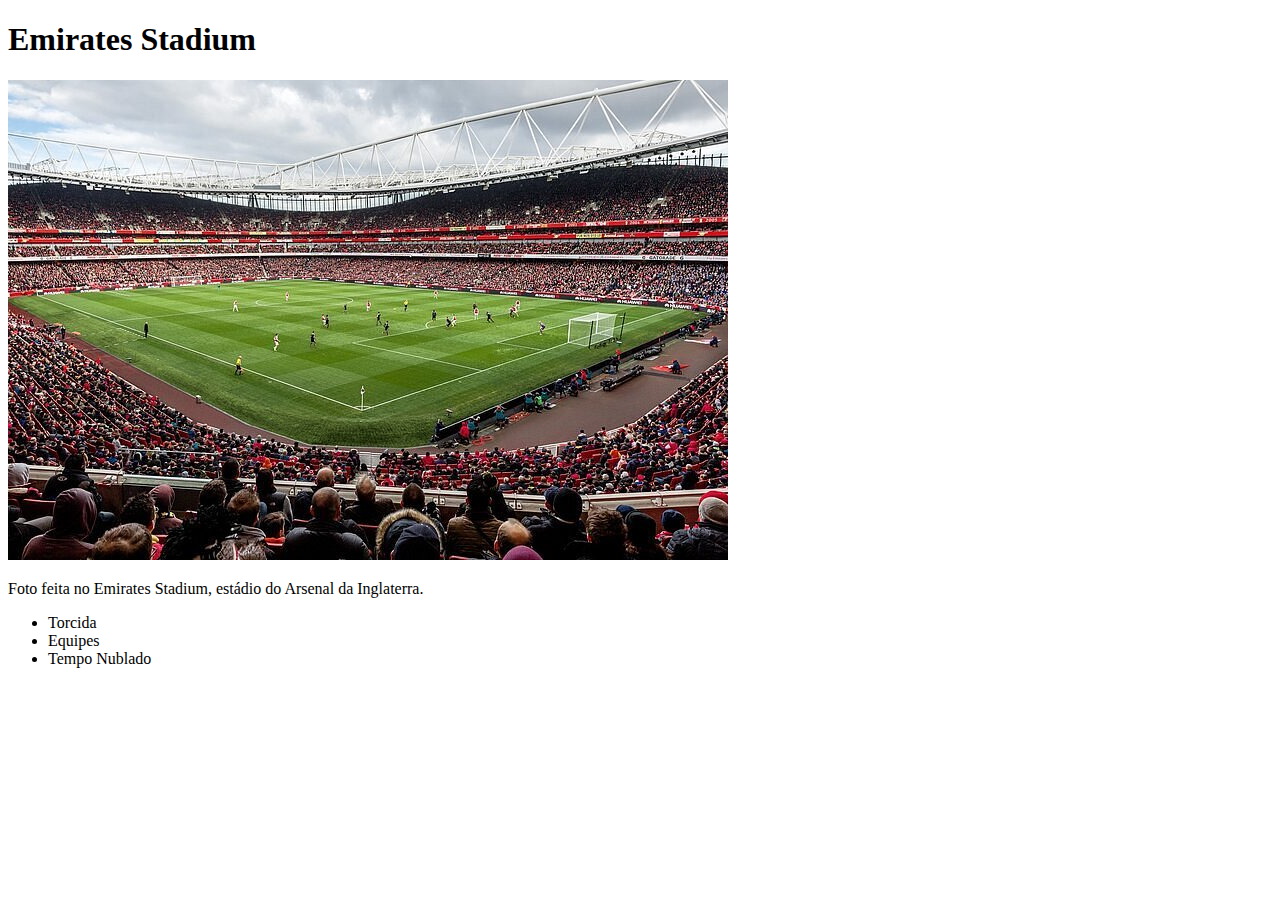
<file: Front-End/2_HTML/atividade.html>
<!DOCTYPE html>
<html lang="en">
<head>
    <meta charset="UTF-8">
    <meta name="viewport" content="width=device-width, initial-scale=1.0">
    <title>Document</title>
</head>
<body>
    
    <h1>Emirates Stadium</h1>

    <img src="img/caption.jpg" alt="Estádio do Arsenal">

    <p>Foto feita no Emirates Stadium, estádio do Arsenal da Inglaterra.</p>

    <ul>
        <li>Torcida</li>
        <li>Equipes</li>
        <li>Tempo Nublado</li>
    </ul>

</body>
</html>
</file>
<file: Front-End/3_CSS/css/style.css>
/* 4 - External */
body{
    padding-bottom: 500px;
}

h3 {
    color: green;
}

/* p { 
    color: blueviolet;
} */

/* Algum comentário */

/* Mais um comentário */

/* Terceiro comentário */

/* classes */
.paragraph {
    background-color: #000;
    color: aqua;
    padding: 5px;
}

/* ids */

#exclusive-title {
    background-color: purple;
    color: yellow;
    padding: 10px;
    font-size: 40px;
}

/* ordem das regras */
h2 {
    border-bottom: 2px solid red;    
}

.titulo {
    border-bottom: 3px solid blue;
}

#algum-titulo{
    border-bottom: 4px solid green; 
}

/* Nome de cores */
.color-name {
    color: rgb(124, 22, 42);
}

/* Hex */
.hex {
    color: #55a398;
}

.hex-2{
    color: #145f55;
}

/* Aprofundando em hex */
.simple-hex {
    color: #333;
}

.simple-hex-2 {
    color: #a5f;
}

/* RGB */
.rgb {
    color: rgb(255, 0, 0);
}

.mixed-rgb {
    color: rgb(456,1, 123);
}

/* RGBA */
.rgba {
    color: rgba(100, 199, 45, 0.3 );
}

/* HSL */
.hsl {
    color: hsl(100, 20%, 50%);
}

.hsl-2 {
    color: hsl(201, 474%, 48%);
}

/* Background */
.bg {
    background-color: #000;
    color: yellow;
}
.bg-2 {
    background-color: rgb(200, 20, 40);
    color: #00eaff;
}

/* Background Opacity */
.bg-opacity {
    background-color: green;
    opacity: 0.2;
}

.bg-opacity-2 {
    background-color: #999;
    color: #000;
    opacity: .8;
}

/* RGBA com opacidade */
.rgba-opacity {
    background-color: rgba(90,120,20, 0.2);
    color: #000;
}

/* BG image */
.bg-image {
    background-image: url("../img/nature.jpg");
    padding: 10px;
    color: white;
}

/* Centralizando bg image */
.not-centered-bg,
.centered-bg {
    height: 400px;
    width: 400px;
    background-image: url("../img/bridge.jpg");
}

.centered-bg {
    background-position: center;
    background-size: cover;
}

/* Largura e altura */
.height-width {
    height: 200px;
    width: 100px;
    background-color: red;
}

.height-width-2 {
    height: 300px;
    background-color: #333;
}

/* Padding */
.without-padding,
.padding {
    background-color: #111;
    color: #fff;
}

.padding {
    padding: 20px;
    background-color: #333;
}

/* Padding individual */
.padding-individual {
    background-color: #222;
    color: #fff;
    padding-top: 5px;
    padding-left: 10px;
    padding-right: 20px;
    padding-bottom: 40px;
}

/* Shorthand padding */
.shorthand-padding {
    background-color: #444;
    padding: 6px 12px 18px 24px;
}

.shorthand-padding-2 {
    background-color: #555;
    padding: 10px 20px;

    /* regra não resumida seria: padding: 10px 20px 10px 20px; */
}

/* Padding com width  */
.without-border-box {
    background-color: #444;
    color: #fff;
    width: 400px;
    padding: 50px;
}

.border-box {
    background-color: #654;
    color: #fff;
    width: 400px;
    padding: 50px;
    box-sizing: border-box;
}

/* Border */
.border {
   border: 5px solid red;
   padding: 10px; 
}

.border-2 {
    border: 2px dotted #931;
    padding: 25px;
}

/* Borda individual*/
.border-left {
    border-left: 3px solid red;
    background-color: #222;
    padding: 25px
}

.border-bottom {
    border-bottom: 5px double #399;
    background-color: #222;
    padding: 20px;
}

/* Borda arredondada */
.rounded-p{
    border: 4px solid blue;
    background-color: black;
    color: blue;
    padding: 15px;
    border-radius: 15px;
}

.rounded-p-2{
    background-color: black;
    color: blue;
    padding: 15px;
    border-radius: 25px;
}

/* Margem */
.margin {
    margin: 10px;
    background-color: #222;
}

.margin-top {
    margin-top: 50px;
    background-color: #444;
    padding: 10px;

}

.margin-shorthand {
    background-color: #666;
    margin: 5px 10px 15px 20px;

}

/* Box model */
.box-model{
    margin: 20px;
    padding: 15px 25px;
    border: 3px solid #845;
    border-radius: 7px;
    width: 200px;
    height: 400px;
}

/* Desafio 3 */
#box-model{
    background-color: darkblue;
    width: 300px;
    height: 100px;
    padding: 15px;
    border: 5px none solid black;
    border-radius: 6px;
    outline: 5px solid red;
    
}

.texto {
    padding: 20px;
    color: black;
    background-color: white;

}

/* Desafio 3 Correção */
#box-model-challenge {
    margin: 15px;
    padding: 15px;
    border: 5px solid black;
    outline: 5px solid red;
    background: #123;
}

.challenge-title {
    background-color: black;
    color: white;
    border: none;
}

/* Text align */
.text-aligned {
    text-align: right;
}

.container-center {
    text-align: center;
    width: 300px;
    border: 1px solid red;
}

/* Text decoration */
.underline {
    text-decoration: underline;
}

.line-trough {
    text-decoration: line-through;
}

.remove-underline {
    text-decoration: none;
    color: red;
}

/* Text transform */
.upper {
    text-transform: uppercase;
}

.lower {
    text-transform: lowercase;
}

/* Letter spacing */
.spacing {
    letter-spacing: 5px;
    border: none;
}

/* Fontes */
.serif {
    font-family: Georgia;
}

.sans-serif {
    font-family: Helvetica;
}

.monospace {
    font-style: Courier;
}

.cursive {
    font-family: cursive;
}

.fantasy {
    font-family: fantasy;
}

/* Font style */
.italic {
    font-style: italic;
}

.oblique {
    font-style: oblique;
}

/* Font weight */
.thin, 
.bold, 
.bolder {
    font-family: Helvetica;
}

.thin {
    font-weight: 100;
}

.bold {
    font-weight: 600;
}

.bolder {
    font-weight: 900;
}

/* Font size */
.small {
    font-size: 6px;
}

.big {
    font-size: 78px;  
}

/* Display */
.inline-box {
    width: 50px;
    height: 50px;
    background-color: #4f8;
    margin: 10px;
    display: inline-block;
}

.block {
    background-color: #333;
    display: block;
    margin: 10px;
}

.invisible {
    display: none;
}

/* static */
.static {
    position: static;
    background-color: #391;
    color: white;
    width: 100px;
    height: 100px;
}

/* Position Relative */
.relative {
    position: relative;
    background-color: #224;
    color: white;
    width: 100px;
    height: 100px;
    top: 100px;
    left: 40px;
}

/* Position Absolute */
.absolute {
    position: absolute;
    background-color: #964;
    color: white;
    width: 100px;
    height: 100px;
    top: 2px;
    right: 2px;
}

/* Absolute e relative */
.relative-container {
    width: 300px;
    height: 300px;
    border: 1px solid red;
    margin-top: 120px;
    position: relative;
}

.absolute-1,
.absolute-2 {
    width: 50px;
    height: 50px;
    background-color: #422;
    position: absolute;
}

.absolute-1 {
    top: 10px;
    left: 10px;
}

.absolute-2 {
    bottom: 10px;
    right: 10px;
}

/* Position fixed */
.fixed {
    width: 100px;
    height: 100px;
    background-color: #851;
    border: 1px solid blue;
    margin-top: 120px;
    position: fixed;
    top: 50px;
    right: 100px;
}

/* Position Sticky */
.sticky {
    width: 100px;
    height: 100px;
    background-color: #994;
    border: 1px solid green;
    margin-top: 120px;
    position: sticky;
    top: 10px;
}

/* z-index */
.absolute-3,
.absolute-4,
.absolute-5 {
    width: 50px;
    height: 50px;
    background-color: #123;
    position: absolute;
}

.absolute-3 {
    top: 0;
    left: 0;
    z-index: 3;
}

.absolute-4 {
    top: 10px;
    left: 10px;
    background-color: #246;
    z-index: 20;
}

.absolute-5 {
    top: 40px;
    left: 40px;
    background-color: #453;
    z-index: 1;
}
</file>
<file: Front-End/3_CSS/css/lists.css>
ul {
    border: 1px solid blue;
    padding: 10px;
}

li {
    color: darkblue;
}
</file>
<file: Front-End/3_CSS/css/titles.css>
h4{
    background-color: magenta;
    color: white;
}
</file>
<file: Front-End/4_TRIBUTO/css/styles.css>
html {
    font-family: Helvetica;
    color: #322886;
}

.container {
   
    
    position: relative;
    margin: 5px auto;
    padding: 20px 50px;

}

.bold {
    color:  white;
    font-weight: bold;
    background-color:  #322886;
    
}

.bold:hover {
    background-color: white;
    color: #322886;
    transition:  0.2s ease;
    
}

/* header */
.header {
    text-align: center;
}

.main-title {
    font-size: 80px;
    font-family: Thunder;
}


.main-paragraph {
    font-weight: bold;
    font-style: italic;
}

/* Imagem destaque */
.featured-image {
    text-align: center;
    margin-top: 30px;

}

.imagem {
    border: 10px solid #322886;
    border-radius: 10px;
    box-shadow: 5px 5px 10px black;
}
/* Biografia */
.biography-container {
    padding: 25px 0;
    margin: 25px 0;
    border-top: 1px dashed black;
    border-bottom: 1px dashed black;
}

.integrantes {
    font-family: italic;
    margin: 10px;
}

/* Quotes */
.quotes-container {
    background-color: #322886;
    padding: 30px;
    color: white;
    border-radius: 5px;
    transition:  0.4s ease;
    
}

.quotes-container:hover {
    background: white;
    color: #322886;
    transition:  0.4s ease;
}

.quotes-container blockquote {
    font-weight: bold;
    font-size: 30px;
    
}

.quotes-container p {
    font-style: italic;
    
}

/* Curiosidades */
.curiosities-container {
    padding: 25px 0;
    margin: 25px 0;
    border-top: 1px dashed black;
    border-bottom: 1px dashed black;
}

.curiosities-container li {
    margin: 10px;
    height: 30px;
}

/* Imagem bold */
.img-bold {
    font-weight: bold;
    text-align: center;
    border-top: 1px dashed black;
    border-bottom: 1px dashed black;
    margin: 25px 0;
    
}
 .imagem-publico{
    margin: 10px;
 }

.portoalegre {
    
    border-radius: 10px;
}

a:hover {
    color: red;
}
</file>
<file: Front-End/5_FORM/css/styles.css>
body {
    padding-bottom: 500px;
}

div {
    margin-bottom: 10px;
}

div input,
div label {
    display: block;
}

.radio label,
.radio input,
.radio span {
    display: inline-block;
}
</file>
<file: Front-End/6_FORM_PROJECT/css/styles.css>
/* reset */
* {
    margin: 0;
    padding: 0;
    font-family: Poppins;
    text-align: center;
    margin: 0 auto;
    
}

body {
    background-color: #fff;

}

h1, 
h2, 
h3, 
h4, 
h5 {
    color: #fff;
}

p, 
label {
    color: #fff;
    
   
}



input {
    border: none;
    border-bottom: 1px solid #ccc;
    padding: 10px 0;
    border-radius: 8px;
    margin: 0 auto;
    
}


/* Especificando o input que quero alterar */
input[type="text"],
input[type="number"],
input[type="date"],
input[type="file"],
textarea{
    
    width: 400px;
    
    
}

textarea {
    padding: 10px 5px;
}

/* page header */
.header {
    height: 160px;
    padding: 20px;
    background-color: #1B3B6F
    
}

.header h3 {
    color: #fff;
    margin-top: 0;
}

/* form container */
.form-container {
    background-color: #065A82;
    width: 60%;
    /* mudar a largura com base no html, automaticamente */
    margin: 0 auto;
    position: relative;
    top: -62px;
    
}

/* form header */
.form-header {
    border-bottom: 4px solid #dfdfdf;
    height: 45px;
    
}

.form-header p {
    color: #fff;
    border-bottom: 4px solid #1B3B6F;
    width: 100px;
    text-align: center;
    margin: 0 auto;
    text-transform: uppercase;
    height: 45px;
    line-height: 45px;
}

.form-body {
    padding: 30px;
}

.form-title {
    text-align: center;
    margin-bottom: 15px;
}

.form-body p {
    text-align: center;
    margin-bottom: 20px;
}

.required-field {
    color: #d80835;
}

.box-input {
    
    margin-bottom: 35px;
}

.block {
    display: block;
}

.optional-box {
    display: block;
    margin: 0 30px 30px 0;
    justify-content: center;
    text-align: center;
    align-items: center;
}

.optional-box p {
    color: red;
    text-align: center;
    
}


.optional-list li {

    margin-bottom: 5px;
    list-style: none;
}

.box-input p {
    margin-bottom: 15px;
}

.btn-submit {
    background-color: #fff;
    color: #065A82;
    border: 4px solid transparent;
    width: 150px;
    height: 50px;
    cursor: pointer;
    text-transform: uppercase;
    transition: 0.5s;
    display: block;
    margin: 0 auto;
}
   
.btn-submit:hover {
    background-color: #1B3B6F;
    border-color: #fff;
    color: #fff;
   
}

.header h3 {
    text-align: center;
    border-left: 15px;
    padding: 20px;
    margin: 0 auto;
    font-size: 2rem;
    
}
</file>
